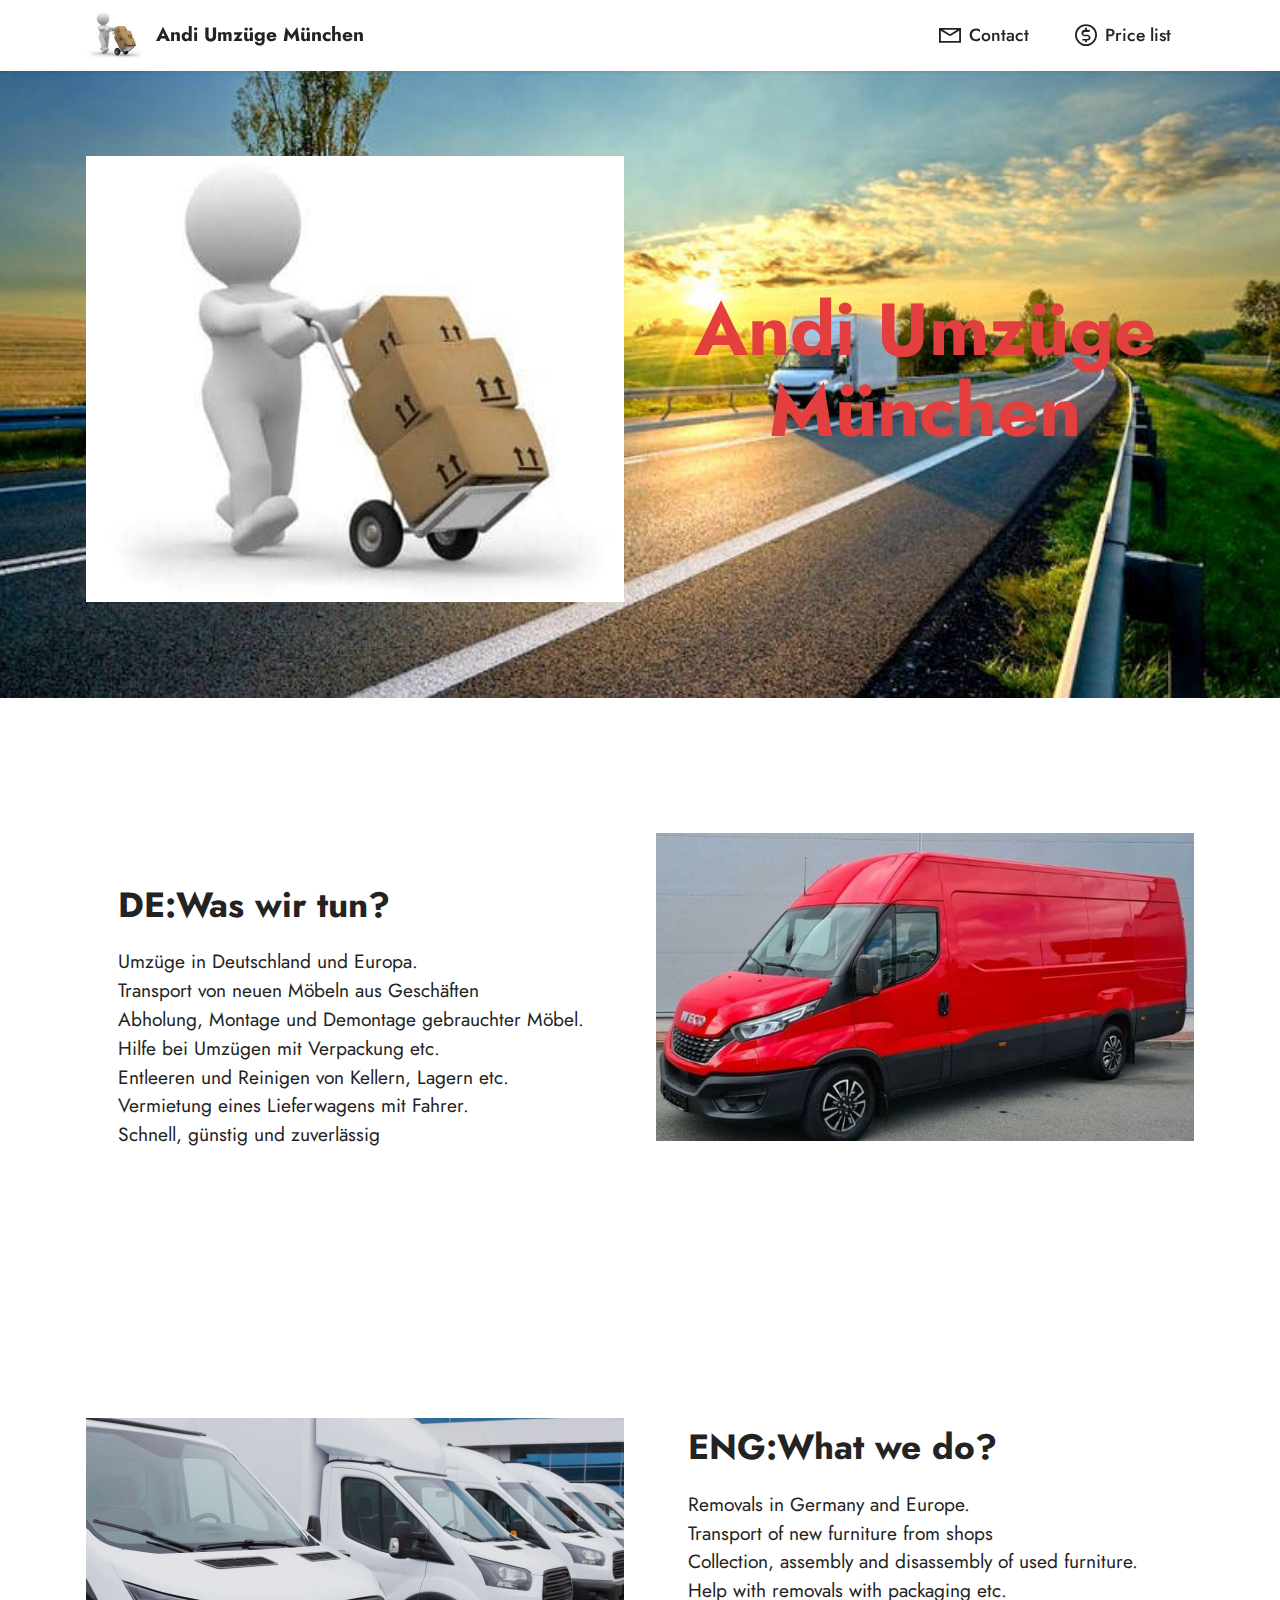
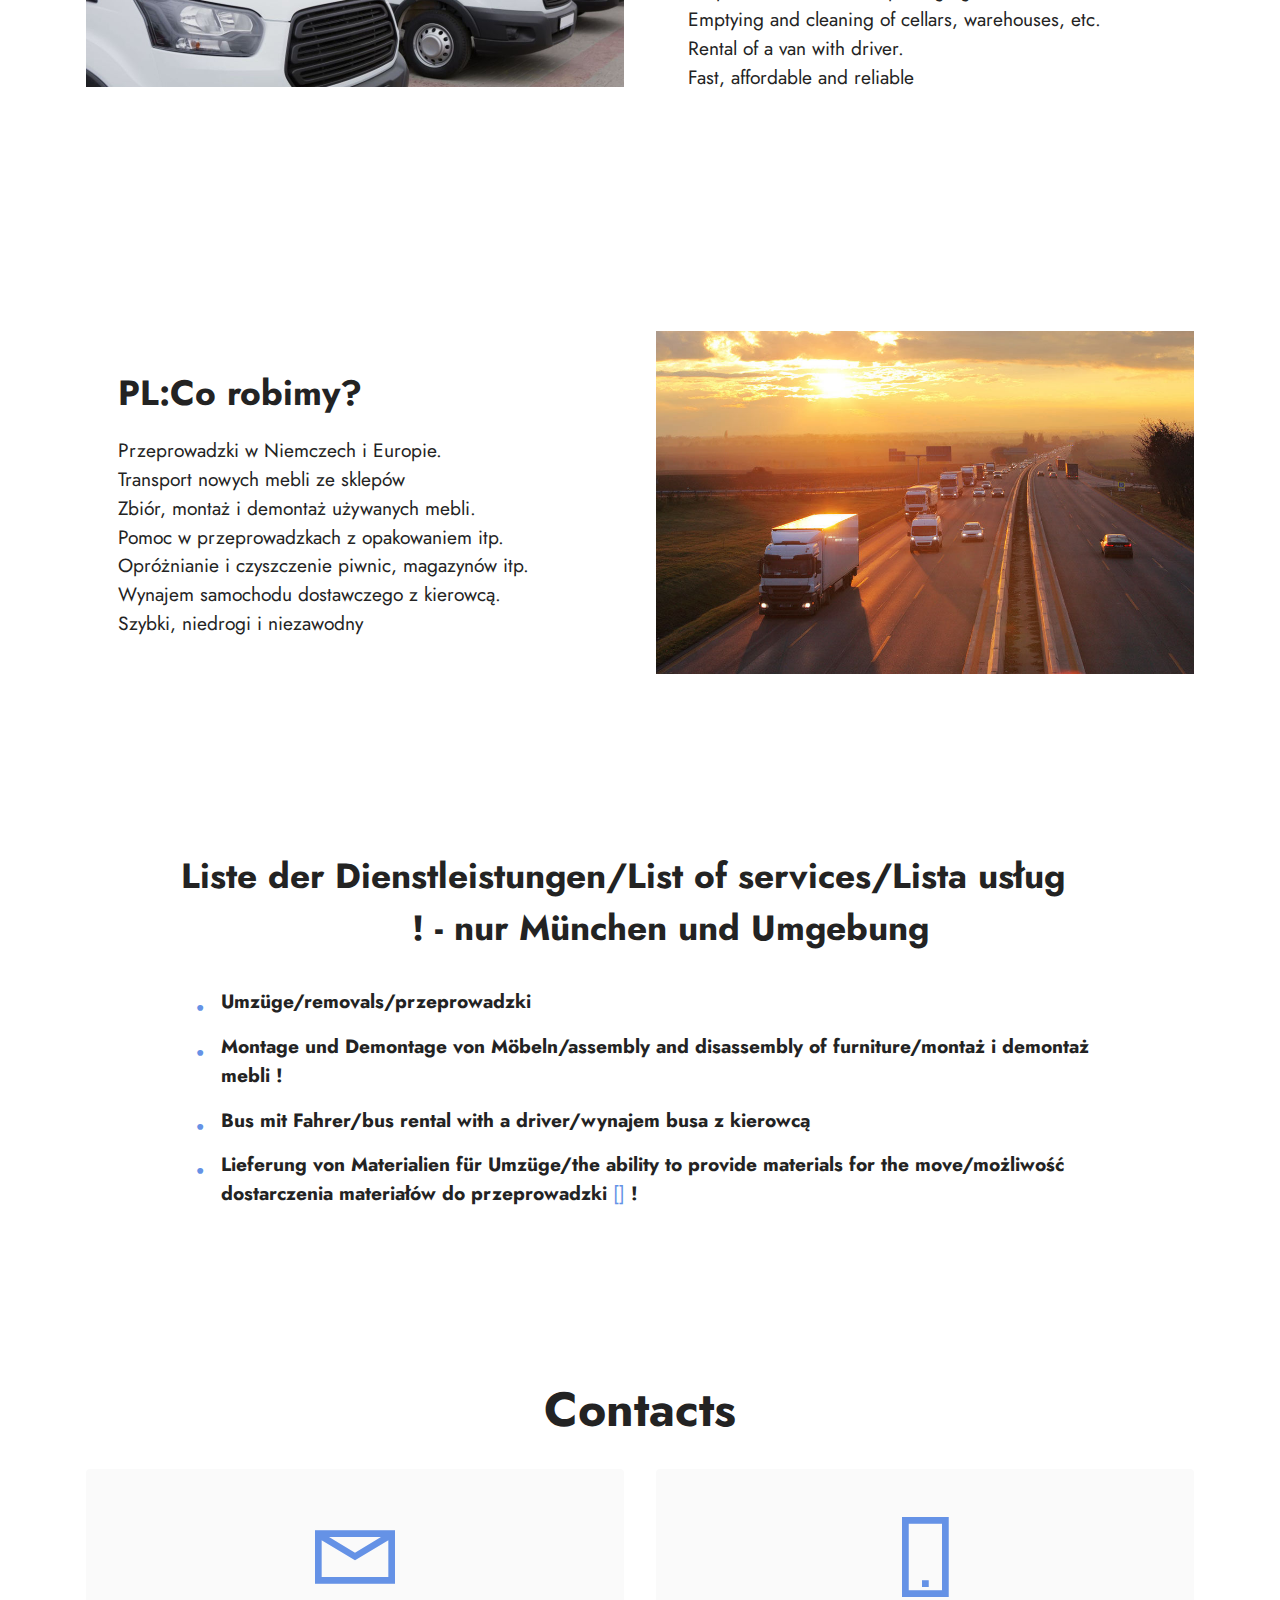
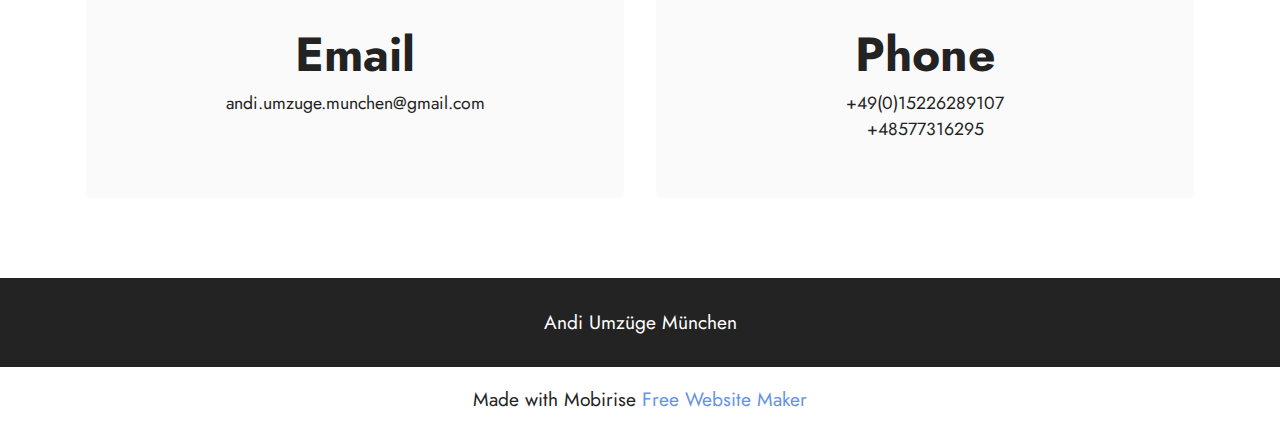
<file: index.html>
<!DOCTYPE html>
<html  >
<head>
  <!-- Site made with Mobirise Website Builder v5.6.13, https://mobirise.com -->
  <meta charset="UTF-8">
  <meta http-equiv="X-UA-Compatible" content="IE=edge">
  <meta name="generator" content="Mobirise v5.6.13, mobirise.com">
  <meta name="twitter:card" content="summary_large_image"/>
  <meta name="twitter:image:src" content="">
  <meta property="og:image" content="">
  <meta name="twitter:title" content="Home">
  <meta name="viewport" content="width=device-width, initial-scale=1, minimum-scale=1">
  <link rel="shortcut icon" href="assets/images/313382481-790629268669264-8346037574101926719-n-96x80.jpg" type="image/x-icon">
  <meta name="description" content="">
  
  
  <title>Home</title>
  <link rel="stylesheet" href="assets/web/assets/mobirise-icons2/mobirise2.css">
  <link rel="stylesheet" href="assets/bootstrap/css/bootstrap.min.css">
  <link rel="stylesheet" href="assets/bootstrap/css/bootstrap-grid.min.css">
  <link rel="stylesheet" href="assets/bootstrap/css/bootstrap-reboot.min.css">
  <link rel="stylesheet" href="assets/dropdown/css/style.css">
  <link rel="stylesheet" href="assets/socicon/css/styles.css">
  <link rel="stylesheet" href="assets/theme/css/style.css">
  <link rel="preload" href="https://fonts.googleapis.com/css?family=Jost:100,200,300,400,500,600,700,800,900,100i,200i,300i,400i,500i,600i,700i,800i,900i&display=swap" as="style" onload="this.onload=null;this.rel='stylesheet'">
  <noscript><link rel="stylesheet" href="https://fonts.googleapis.com/css?family=Jost:100,200,300,400,500,600,700,800,900,100i,200i,300i,400i,500i,600i,700i,800i,900i&display=swap"></noscript>
  <link rel="preload" as="style" href="assets/mobirise/css/mbr-additional.css"><link rel="stylesheet" href="assets/mobirise/css/mbr-additional.css" type="text/css">
  
  
  
  
</head>
<body>
  
  <section data-bs-version="5.1" class="menu menu1 cid-tlW3Z0gqxq" once="menu" id="menu1-k">
    

    <nav class="navbar navbar-dropdown navbar-fixed-top navbar-expand-lg">
        <div class="container">
            <div class="navbar-brand">
                <span class="navbar-logo">
                    <a href="https://mobiri.se">
                        <img src="assets/images/313382481-790629268669264-8346037574101926719-n-96x80.jpg" alt="Mobirise Website Builder" style="height: 3rem;">
                    </a>
                </span>
                <span class="navbar-caption-wrap"><a class="navbar-caption text-black display-7" href="https://mobiri.se">Andi Umzüge München</a></span>
            </div>
            <button class="navbar-toggler" type="button" data-toggle="collapse" data-bs-toggle="collapse" data-target="#navbarSupportedContent" data-bs-target="#navbarSupportedContent" aria-controls="navbarNavAltMarkup" aria-expanded="false" aria-label="Toggle navigation">
                <div class="hamburger">
                    <span></span>
                    <span></span>
                    <span></span>
                    <span></span>
                </div>
            </button>
            <div class="collapse navbar-collapse" id="navbarSupportedContent">
                <ul class="navbar-nav nav-dropdown nav-right" data-app-modern-menu="true"><li class="nav-item"><a class="nav-link link text-black display-4" href="https://mobiri.se"><span class="mobi-mbri mobi-mbri-letter mbr-iconfont mbr-iconfont-btn"></span>Contact</a></li>
                    <li class="nav-item"><a class="nav-link link text-black display-4" href="https://mobiri.se"><span class="mobi-mbri mobi-mbri-cash mbr-iconfont mbr-iconfont-btn"></span>Price list</a>
                    </li></ul>
                
                
            </div>
        </div>
    </nav>
</section>

<section data-bs-version="5.1" class="header11 cid-tlW4nfIQsW" id="header11-l">

    

    
    

    <div class="container">
        <div class="row justify-content-center">
            <div class="col-12 col-md-6 image-wrapper">
                <img class="w-100" src="assets/images/313382481-790629268669264-8346037574101926719-n-403x334.jpg" alt="Mobirise Website Builder">
            </div>
            <div class="col-12 col-md">
                <div class="text-wrapper text-center">
                    <h1 class="mbr-section-title mbr-fonts-style mb-3 display-1"><strong>Andi Umzüge München</strong></h1>
                    
                    
                </div>
            </div>
        </div>
    </div>
</section>

<section data-bs-version="5.1" class="image2 cid-tlXMBtjkGV" id="image2-m">
    

    
    

    <div class="container">
        <div class="row align-items-center">
            <div class="col-12 col-lg-6">
                <div class="image-wrapper">
                    <img src="assets/images/305941674-631250331856184-7462549902544364104-n-704x403.jpg" alt="Mobirise Website Builder">
                    <p class="mbr-description mbr-fonts-style mt-2 align-center display-4"></p>
                </div>
            </div>
            <div class="col-12 col-lg">
                <div class="text-wrapper">
                    <h3 class="mbr-section-title mbr-fonts-style mb-3 display-5">
<div><br></div><div><strong>DE:Was wir tun?</strong></div></h3>
                    <p class="mbr-text mbr-fonts-style display-7">Umzüge in Deutschland und Europa.
<br>Transport von neuen Möbeln aus Geschäften
<br>Abholung, Montage und Demontage gebrauchter Möbel.
<br>Hilfe bei Umzügen mit Verpackung etc.
<br>Entleeren und Reinigen von Kellern, Lagern etc.
<br>Vermietung eines Lieferwagens mit Fahrer.
<br>Schnell, günstig und zuverlässig</p>
                </div>
            </div>
        </div>
    </div>
</section>

<section data-bs-version="5.1" class="image1 cid-tlXRmwH4gx" id="image1-o">
    

    
    

    <div class="container">
        <div class="row align-items-center">
            <div class="col-12 col-lg-6">
                <div class="image-wrapper">
                    <img src="assets/images/bus-35-tony-1076x538.jpg" alt="Mobirise Website Builder">
                    <p class="mbr-description mbr-fonts-style pt-2 align-center display-4"></p>
                </div>
            </div>
            <div class="col-12 col-lg">
                <div class="text-wrapper">
                    <h3 class="mbr-section-title mbr-fonts-style mb-3 display-5">
                        <strong>ENG:What we do?</strong></h3>
                    <p class="mbr-text mbr-fonts-style display-7">Removals in Germany and Europe.
<br>Transport of new furniture from shops
<br>Collection, assembly and disassembly of used furniture.
<br>Help with removals with packaging etc.
<br>Emptying and cleaning of cellars, warehouses, etc.
<br>Rental of a van with driver.
<br>Fast, affordable and reliable<br></p>
                </div>
            </div>
        </div>
    </div>
</section>

<section data-bs-version="5.1" class="image2 cid-tlXUqcfu5V" id="image2-p">
    

    
    

    <div class="container">
        <div class="row align-items-center">
            <div class="col-12 col-lg-6">
                <div class="image-wrapper">
                    <img src="assets/images/ocp-czyli-wszystko-co-powiniene-wiedzie-o-oc-przewonika-1000x636.jpg" alt="Mobirise Website Builder">
                    <p class="mbr-description mbr-fonts-style mt-2 align-center display-4"></p>
                </div>
            </div>
            <div class="col-12 col-lg">
                <div class="text-wrapper">
                    <h3 class="mbr-section-title mbr-fonts-style mb-3 display-5">
                        <strong>PL:Co robimy?</strong></h3>
                    <p class="mbr-text mbr-fonts-style display-7">Przeprowadzki w Niemczech i Europie.
<br>Transport nowych mebli ze sklepów
<br>Zbiór, montaż i demontaż używanych mebli.
<br>Pomoc w przeprowadzkach z opakowaniem itp.
<br>Opróżnianie i czyszczenie piwnic, magazynów itp.
<br>Wynajem samochodu dostawczego z kierowcą.
<br>Szybki, niedrogi i niezawodny&nbsp;<br></p>
                </div>
            </div>
        </div>
    </div>
</section>

<section data-bs-version="5.1" class="content14 cid-tlYfqpy5II" id="content14-11">
    

    
    
    
    <div class="container">
        <div class="row justify-content-center">
            <div class="col-md-12 col-lg-10">
                    <h3 class="mbr-section-title mbr-fonts-style mb-4 display-5"><strong>Liste der Dienstleistungen/List of services/Lista usług</strong><br><strong>&nbsp; &nbsp; &nbsp; &nbsp; &nbsp; &nbsp; &nbsp; &nbsp; &nbsp; &nbsp; &nbsp;! - nur München und Umgebung</strong></h3>
                <ul class="list mbr-fonts-style display-7">
                    <li><strong>Umzüge/removals/przeprowadzki</strong></li>
                    <li><strong>Montage und Demontage von Möbeln/assembly and disassembly of furniture/montaż i demontaż mebli !</strong></li>
                    <li><strong>Bus mit Fahrer/bus rental with a driver/wynajem busa z kierowcą</strong></li><li><strong>Lieferung von Materialien für Umzüge/the ability to provide materials for the move/możliwość dostarczenia materiałów do przeprowadzki <a href="page3.html" class="text-primary">[]</a>&nbsp;!</strong></li>
                </ul>
            </div>
        </div>
    </div>
</section>

<section data-bs-version="5.1" class="contacts1 cid-tlY7GdVqYb" id="contacts1-10">

    

    
    
    <div class="container">
        <div class="mbr-section-head">
            <h3 class="mbr-section-title mbr-fonts-style align-center mb-0 display-2">
                <strong>Contacts</strong>
            </h3>
            <h4 class="mbr-section-subtitle mbr-fonts-style align-center mb-0 mt-2 display-5"></h4>
        </div>
        <div class="row justify-content-center mt-4">
            <div class="card col-12 col-lg-6">
                <div class="card-wrapper">
                    <div class="card-box align-center">
                        <div class="image-wrapper">
                            <span class="mbr-iconfont mobi-mbri-letter mobi-mbri"></span>
                        </div>
                        <h4 class="card-title mbr-fonts-style mb-2 display-2">
                            <strong>Email</strong>
                        </h4>
                        <p class="mbr-text mbr-fonts-style mb-2 display-4">andi.umzuge.munchen@gmail.com</p>
                        
                    </div>
                </div>
            </div>
            <div class="card col-12 col-lg-6">
                <div class="card-wrapper">
                    <div class="card-box align-center">
                        <div class="image-wrapper">
                            <span class="mbr-iconfont mobi-mbri-mobile-2 mobi-mbri"></span>
                        </div>
                        <h4 class="card-title mbr-fonts-style align-center mb-2 display-2">
                            <strong>Phone</strong>
                        </h4>
                        <p class="mbr-text mbr-fonts-style mb-2 display-4">+49(0)15226289107<br>+48577316295<br></p>
                        
                    </div>
                </div>
            </div>
        </div>
    </div>
</section>

<section data-bs-version="5.1" class="footer7 cid-tlY5yOAdyv" once="footers" id="footer7-z">

    

    

    <div class="container">
        <div class="media-container-row align-center mbr-white">
            <div class="col-12">
                <p class="mbr-text mb-0 mbr-fonts-style display-7">Andi Umzüge München</p>
            </div>
        </div>
    </div>
</section><section class="display-7" style="padding: 0;align-items: center;justify-content: center;flex-wrap: wrap;    align-content: center;display: flex;position: relative;height: 4rem;"><a href="https://mobiri.se/2691610" style="flex: 1 1;height: 4rem;position: absolute;width: 100%;z-index: 1;"><img alt="" style="height: 4rem;" src="[data-uri]"></a><p style="margin: 0;text-align: center;" class="display-7">Made with Mobirise &#8204;</p><a style="z-index:1" href="https://mobirise.com/website-maker.html">Free Website Maker</a></section><script src="assets/bootstrap/js/bootstrap.bundle.min.js"></script>  <script src="assets/smoothscroll/smooth-scroll.js"></script>  <script src="assets/ytplayer/index.js"></script>  <script src="assets/dropdown/js/navbar-dropdown.js"></script>  <script src="assets/theme/js/script.js"></script>  
  
  
</body>
</html>
</file>
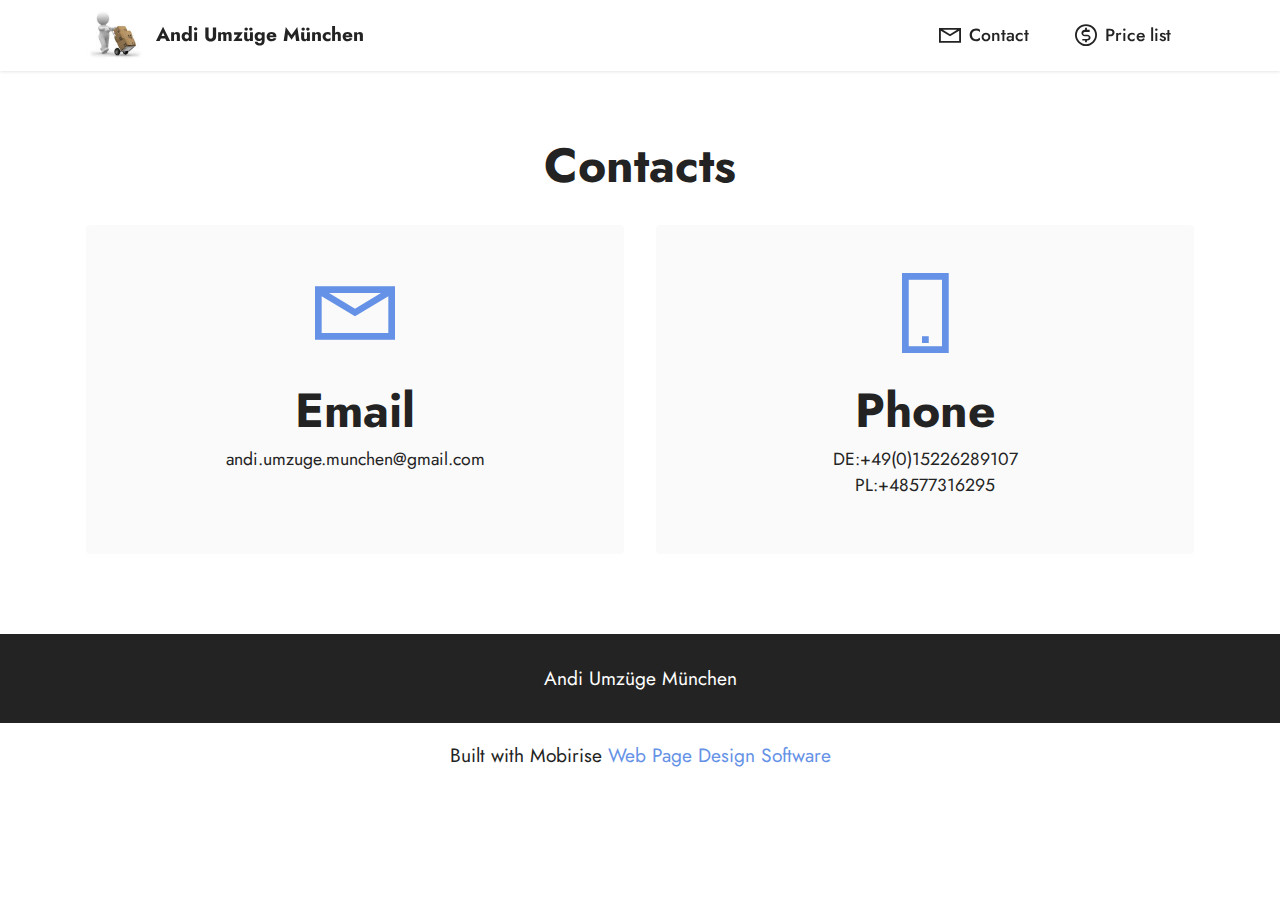
<file: page1.html>
<!DOCTYPE html>
<html  >
<head>
  <!-- Site made with Mobirise Website Builder v5.6.13, https://mobirise.com -->
  <meta charset="UTF-8">
  <meta http-equiv="X-UA-Compatible" content="IE=edge">
  <meta name="generator" content="Mobirise v5.6.13, mobirise.com">
  <meta name="twitter:card" content="summary_large_image"/>
  <meta name="twitter:image:src" content="">
  <meta property="og:image" content="">
  <meta name="twitter:title" content="Contact">
  <meta name="viewport" content="width=device-width, initial-scale=1, minimum-scale=1">
  <link rel="shortcut icon" href="assets/images/313382481-790629268669264-8346037574101926719-n-96x80.jpg" type="image/x-icon">
  <meta name="description" content="">
  
  
  <title>Contact</title>
  <link rel="stylesheet" href="assets/web/assets/mobirise-icons2/mobirise2.css">
  <link rel="stylesheet" href="assets/bootstrap/css/bootstrap.min.css">
  <link rel="stylesheet" href="assets/bootstrap/css/bootstrap-grid.min.css">
  <link rel="stylesheet" href="assets/bootstrap/css/bootstrap-reboot.min.css">
  <link rel="stylesheet" href="assets/dropdown/css/style.css">
  <link rel="stylesheet" href="assets/socicon/css/styles.css">
  <link rel="stylesheet" href="assets/theme/css/style.css">
  <link rel="preload" href="https://fonts.googleapis.com/css?family=Jost:100,200,300,400,500,600,700,800,900,100i,200i,300i,400i,500i,600i,700i,800i,900i&display=swap" as="style" onload="this.onload=null;this.rel='stylesheet'">
  <noscript><link rel="stylesheet" href="https://fonts.googleapis.com/css?family=Jost:100,200,300,400,500,600,700,800,900,100i,200i,300i,400i,500i,600i,700i,800i,900i&display=swap"></noscript>
  <link rel="preload" as="style" href="assets/mobirise/css/mbr-additional.css"><link rel="stylesheet" href="assets/mobirise/css/mbr-additional.css" type="text/css">
  
  
  
  
</head>
<body>
  
  <section data-bs-version="5.1" class="menu menu1 cid-tlW3Z0gqxq" once="menu" id="menu1-r">
    

    <nav class="navbar navbar-dropdown navbar-fixed-top navbar-expand-lg">
        <div class="container">
            <div class="navbar-brand">
                <span class="navbar-logo">
                    <a href="https://mobiri.se">
                        <img src="assets/images/313382481-790629268669264-8346037574101926719-n-96x80.jpg" alt="Mobirise Website Builder" style="height: 3rem;">
                    </a>
                </span>
                <span class="navbar-caption-wrap"><a class="navbar-caption text-black display-7" href="https://mobiri.se">Andi Umzüge München</a></span>
            </div>
            <button class="navbar-toggler" type="button" data-toggle="collapse" data-bs-toggle="collapse" data-target="#navbarSupportedContent" data-bs-target="#navbarSupportedContent" aria-controls="navbarNavAltMarkup" aria-expanded="false" aria-label="Toggle navigation">
                <div class="hamburger">
                    <span></span>
                    <span></span>
                    <span></span>
                    <span></span>
                </div>
            </button>
            <div class="collapse navbar-collapse" id="navbarSupportedContent">
                <ul class="navbar-nav nav-dropdown nav-right" data-app-modern-menu="true"><li class="nav-item"><a class="nav-link link text-black display-4" href="https://mobiri.se"><span class="mobi-mbri mobi-mbri-letter mbr-iconfont mbr-iconfont-btn"></span>Contact</a></li>
                    <li class="nav-item"><a class="nav-link link text-black display-4" href="https://mobiri.se"><span class="mobi-mbri mobi-mbri-cash mbr-iconfont mbr-iconfont-btn"></span>Price list</a>
                    </li></ul>
                
                
            </div>
        </div>
    </nav>
</section>

<section data-bs-version="5.1" class="contacts1 cid-tlY34irKZP" id="contacts1-t">

    

    
    
    <div class="container">
        <div class="mbr-section-head">
            <h3 class="mbr-section-title mbr-fonts-style align-center mb-0 display-2">
                <strong>Contacts</strong>
            </h3>
            
        </div>
        <div class="row justify-content-center mt-4">
            <div class="card col-12 col-lg-6">
                <div class="card-wrapper">
                    <div class="card-box align-center">
                        <div class="image-wrapper">
                            <span class="mbr-iconfont mobi-mbri-letter mobi-mbri"></span>
                        </div>
                        <h4 class="card-title mbr-fonts-style mb-2 display-2">
                            <strong>Email</strong>
                        </h4>
                        <p class="mbr-text mbr-fonts-style mb-2 display-4">andi.umzuge.munchen@gmail.com</p>
                        
                    </div>
                </div>
            </div>
            <div class="card col-12 col-lg-6">
                <div class="card-wrapper">
                    <div class="card-box align-center">
                        <div class="image-wrapper">
                            <span class="mbr-iconfont mobi-mbri-mobile-2 mobi-mbri"></span>
                        </div>
                        <h4 class="card-title mbr-fonts-style align-center mb-2 display-2">
                            <strong>Phone</strong>
                        </h4>
                        <p class="mbr-text mbr-fonts-style mb-2 display-4">DE:+49(0)15226289107<br>PL:+48577316295</p>
                        
                    </div>
                </div>
            </div>
        </div>
    </div>
</section>

<section data-bs-version="5.1" class="footer7 cid-tlY5yOAdyv" once="footers" id="footer7-z">

    

    

    <div class="container">
        <div class="media-container-row align-center mbr-white">
            <div class="col-12">
                <p class="mbr-text mb-0 mbr-fonts-style display-7">Andi Umzüge München</p>
            </div>
        </div>
    </div>
</section><section class="display-7" style="padding: 0;align-items: center;justify-content: center;flex-wrap: wrap;    align-content: center;display: flex;position: relative;height: 4rem;"><a href="https://mobiri.se/2691610" style="flex: 1 1;height: 4rem;position: absolute;width: 100%;z-index: 1;"><img alt="" style="height: 4rem;" src="[data-uri]"></a><p style="margin: 0;text-align: center;" class="display-7">Built with Mobirise &#8204;</p><a style="z-index:1" href="https://mobirise.com/website-design-software.html">Web Page Design Software</a></section><script src="assets/bootstrap/js/bootstrap.bundle.min.js"></script>  <script src="assets/smoothscroll/smooth-scroll.js"></script>  <script src="assets/ytplayer/index.js"></script>  <script src="assets/dropdown/js/navbar-dropdown.js"></script>  <script src="assets/theme/js/script.js"></script>  
  
  
</body>
</html>
</file>
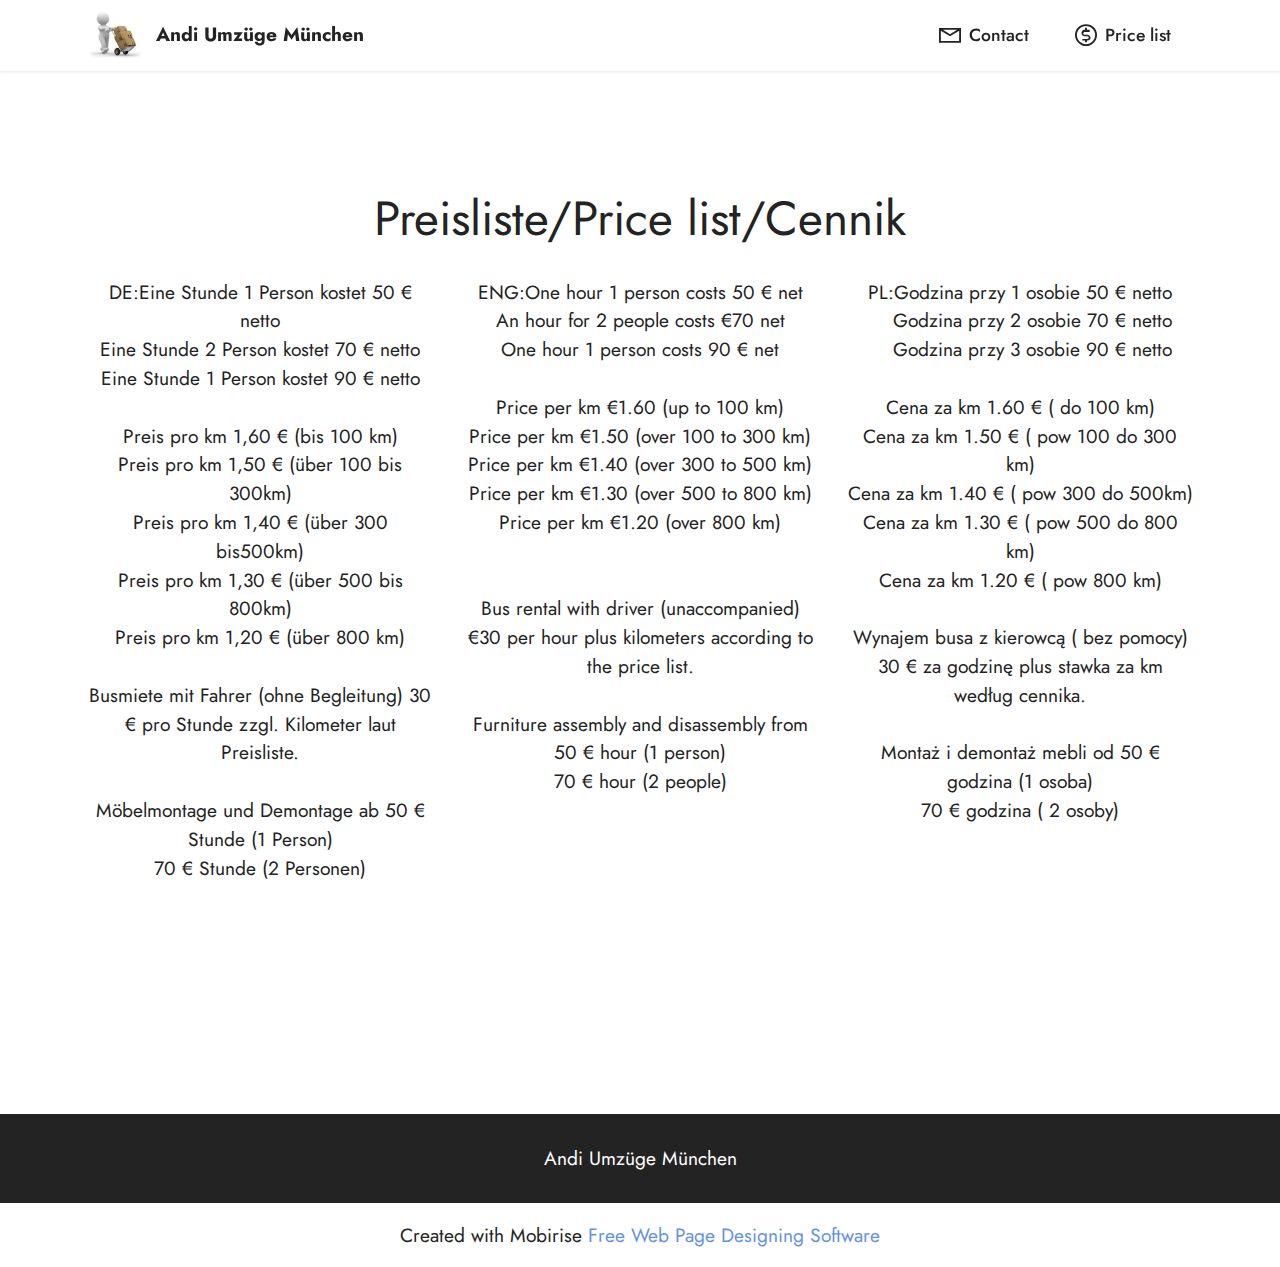
<file: page2.html>
<!DOCTYPE html>
<html  >
<head>
  <!-- Site made with Mobirise Website Builder v5.6.13, https://mobirise.com -->
  <meta charset="UTF-8">
  <meta http-equiv="X-UA-Compatible" content="IE=edge">
  <meta name="generator" content="Mobirise v5.6.13, mobirise.com">
  <meta name="twitter:card" content="summary_large_image"/>
  <meta name="twitter:image:src" content="">
  <meta property="og:image" content="">
  <meta name="twitter:title" content="price list">
  <meta name="viewport" content="width=device-width, initial-scale=1, minimum-scale=1">
  <link rel="shortcut icon" href="assets/images/313382481-790629268669264-8346037574101926719-n-96x80.jpg" type="image/x-icon">
  <meta name="description" content="">
  
  
  <title>price list</title>
  <link rel="stylesheet" href="assets/web/assets/mobirise-icons2/mobirise2.css">
  <link rel="stylesheet" href="assets/bootstrap/css/bootstrap.min.css">
  <link rel="stylesheet" href="assets/bootstrap/css/bootstrap-grid.min.css">
  <link rel="stylesheet" href="assets/bootstrap/css/bootstrap-reboot.min.css">
  <link rel="stylesheet" href="assets/dropdown/css/style.css">
  <link rel="stylesheet" href="assets/socicon/css/styles.css">
  <link rel="stylesheet" href="assets/theme/css/style.css">
  <link rel="preload" href="https://fonts.googleapis.com/css?family=Jost:100,200,300,400,500,600,700,800,900,100i,200i,300i,400i,500i,600i,700i,800i,900i&display=swap" as="style" onload="this.onload=null;this.rel='stylesheet'">
  <noscript><link rel="stylesheet" href="https://fonts.googleapis.com/css?family=Jost:100,200,300,400,500,600,700,800,900,100i,200i,300i,400i,500i,600i,700i,800i,900i&display=swap"></noscript>
  <link rel="preload" as="style" href="assets/mobirise/css/mbr-additional.css"><link rel="stylesheet" href="assets/mobirise/css/mbr-additional.css" type="text/css">
  
  
  
  
</head>
<body>
  
  <section data-bs-version="5.1" class="menu menu1 cid-tlW3Z0gqxq" once="menu" id="menu1-v">
    

    <nav class="navbar navbar-dropdown navbar-fixed-top navbar-expand-lg">
        <div class="container">
            <div class="navbar-brand">
                <span class="navbar-logo">
                    <a href="https://mobiri.se">
                        <img src="assets/images/313382481-790629268669264-8346037574101926719-n-96x80.jpg" alt="Mobirise Website Builder" style="height: 3rem;">
                    </a>
                </span>
                <span class="navbar-caption-wrap"><a class="navbar-caption text-black display-7" href="https://mobiri.se">Andi Umzüge München</a></span>
            </div>
            <button class="navbar-toggler" type="button" data-toggle="collapse" data-bs-toggle="collapse" data-target="#navbarSupportedContent" data-bs-target="#navbarSupportedContent" aria-controls="navbarNavAltMarkup" aria-expanded="false" aria-label="Toggle navigation">
                <div class="hamburger">
                    <span></span>
                    <span></span>
                    <span></span>
                    <span></span>
                </div>
            </button>
            <div class="collapse navbar-collapse" id="navbarSupportedContent">
                <ul class="navbar-nav nav-dropdown nav-right" data-app-modern-menu="true"><li class="nav-item"><a class="nav-link link text-black display-4" href="https://mobiri.se"><span class="mobi-mbri mobi-mbri-letter mbr-iconfont mbr-iconfont-btn"></span>Contact</a></li>
                    <li class="nav-item"><a class="nav-link link text-black display-4" href="https://mobiri.se"><span class="mobi-mbri mobi-mbri-cash mbr-iconfont mbr-iconfont-btn"></span>Price list</a>
                    </li></ul>
                
                
            </div>
        </div>
    </nav>
</section>

<section data-bs-version="5.1" class="features17 cid-tlY55spVim" id="features18-y">

    

    
    
    <div class="container">
        <div class="mbr-section-head">
            <div class="col-12">
                <h4 class="mbr-section-title mbr-fonts-style align-center mb-0 display-2">
<div><br></div><div>Preisliste/Price list/Cennik</div></h4>
                
            </div>
        </div>
        <div class="row mt-4">
            <div class="col-12 col-md-6 col-lg-4">
                <div class="card-wrapper mb-4">
                    <div class="card-box align-left">
                        
                        <p class="mbr-text mbr-fonts-style mb-3 display-7">DE:Eine Stunde 1 Person kostet 50 € netto
<br>     Eine Stunde 2 Person kostet 70 € netto
<br>     Eine Stunde 1 Person kostet 90 € netto
<br>     
<br>     Preis pro km 1,60 € (bis 100 km)
<br>     Preis pro km 1,50 € (über 100 bis 300km)        
<br>     Preis pro km 1,40 € (über 300 bis500km)
<br>     Preis pro km 1,30 € (über 500 bis 800km)
<br>     Preis pro km 1,20 € (über 800 km)<br><br>Busmiete mit Fahrer (ohne Begleitung) 30 € pro Stunde zzgl. Kilometer laut Preisliste.
<br>
<br>Möbelmontage und Demontage ab 50 € Stunde (1 Person)
<br>70 € Stunde (2 Personen)<br></p><p></p><br><p><br><br><br></p><p></p><div class="link-wrap">
                                
                            </div>
                    </div>
                </div>
            </div>
            <div class="col-12 col-md-6 col-lg-4">
                <div class="card-wrapper mb-4">
                    <div class="card-box align-left">
                        
                        <p class="mbr-text mbr-fonts-style mb-3 display-7">ENG:One hour 1 person costs 50 € net
<br>     An hour for 2 people costs €70 net
<br>     One hour 1 person costs 90 € net
<br>     
<br>     Price per km €1.60 (up to 100 km)
<br>     Price per km €1.50 (over 100 to 300 km)
<br>     Price per km €1.40 (over 300 to 500 km)
<br>     Price per km €1.30 (over 500 to 800 km)
<br>     Price per km €1.20 (over 800 km)
<br>
<br>
<br>     Bus rental with driver (unaccompanied) €30 per hour plus kilometers according to the price list.<br><br>Furniture assembly and disassembly from 50 € hour (1 person)
<br>70 € hour (2 people)<br></p><div class="link-wrap">
                                
                            </div>
                    </div>
                </div>
            </div>
            <div class="col-12 col-md-6 col-lg-4">
                <div class="card-wrapper mb-4">
                    <div class="card-box align-left">
                        
                        <p class="mbr-text mbr-fonts-style mb-3 display-7">PL:Godzina przy 1 osobie 50 € netto<br>&nbsp; &nbsp; Godzina przy 2 osobie 70 € netto<br>&nbsp; &nbsp; Godzina przy 3 osobie 90 € netto<br><br>Cena za km 1.60 € ( do 100 km)
<br>Cena za km 1.50 € ( pow 100 do 300 km) 
<br>Cena za km 1.40 € ( pow 300 do 500km)
<br>Cena za km 1.30 € ( pow 500 do 800 km)
<br>Cena za km 1.20 € ( pow 800 km)<br><br>Wynajem busa z kierowcą  ( bez pomocy) 30 €  za godzinę plus stawka za km według cennika.<br><br>Montaż i demontaż mebli od 50 € godzina (1 osoba)
<br>70 € godzina ( 2 osoby)<br></p><div class="link-wrap">
                                
                            </div>
                    </div>
                </div>
            </div>
            
        </div>
    </div>
</section>

<section data-bs-version="5.1" class="footer7 cid-tlY5yOAdyv" once="footers" id="footer7-z">

    

    

    <div class="container">
        <div class="media-container-row align-center mbr-white">
            <div class="col-12">
                <p class="mbr-text mb-0 mbr-fonts-style display-7">Andi Umzüge München</p>
            </div>
        </div>
    </div>
</section><section class="display-7" style="padding: 0;align-items: center;justify-content: center;flex-wrap: wrap;    align-content: center;display: flex;position: relative;height: 4rem;"><a href="https://mobiri.se/2691610" style="flex: 1 1;height: 4rem;position: absolute;width: 100%;z-index: 1;"><img alt="" style="height: 4rem;" src="[data-uri]"></a><p style="margin: 0;text-align: center;" class="display-7">Created with Mobirise &#8204;</p><a style="z-index:1" href="https://mobirise.com/website-design-software.html">Free Web Page Designing Software</a></section><script src="assets/bootstrap/js/bootstrap.bundle.min.js"></script>  <script src="assets/smoothscroll/smooth-scroll.js"></script>  <script src="assets/ytplayer/index.js"></script>  <script src="assets/dropdown/js/navbar-dropdown.js"></script>  <script src="assets/theme/js/script.js"></script>  
  
  
</body>
</html>
</file>
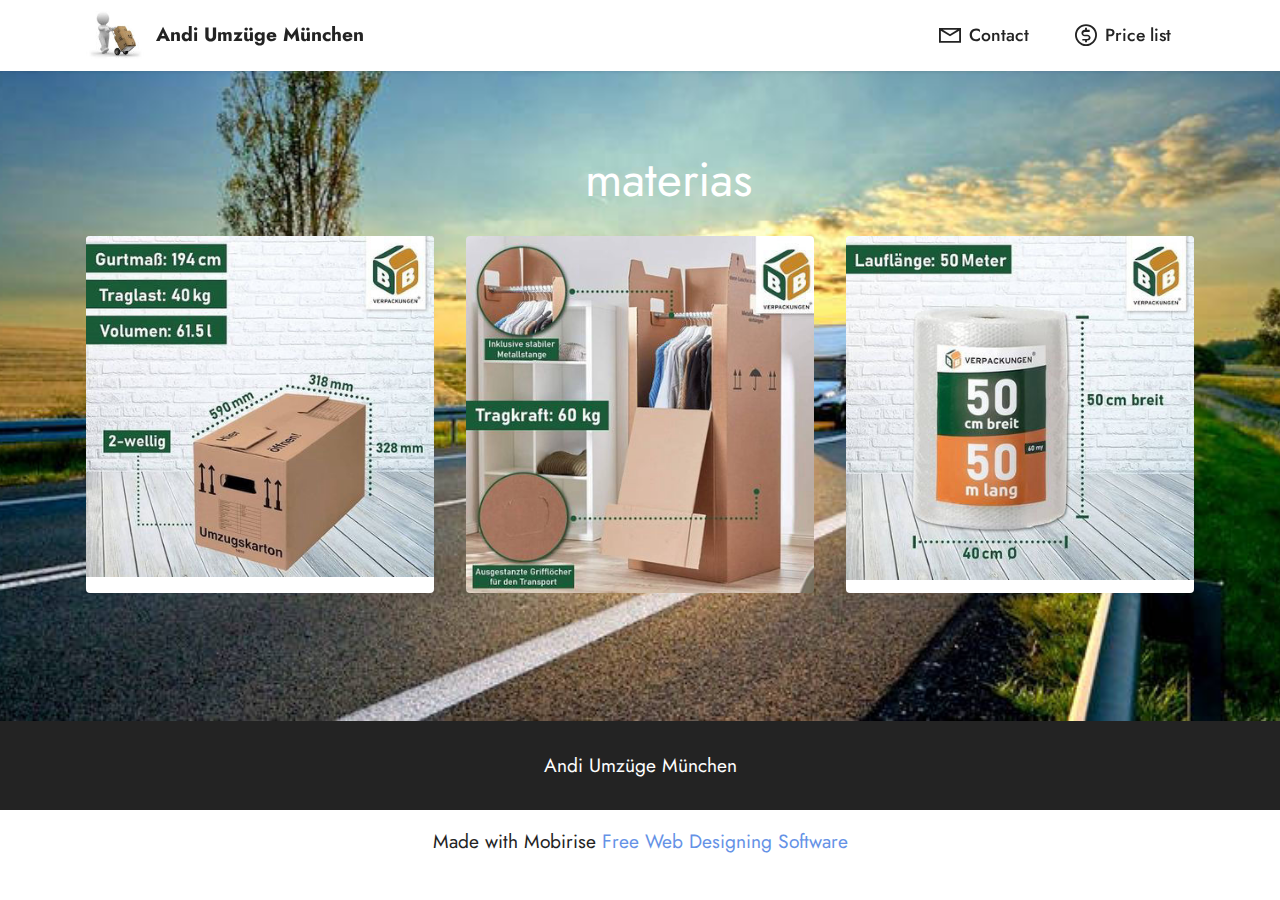
<file: page3.html>
<!DOCTYPE html>
<html  >
<head>
  <!-- Site made with Mobirise Website Builder v5.6.13, https://mobirise.com -->
  <meta charset="UTF-8">
  <meta http-equiv="X-UA-Compatible" content="IE=edge">
  <meta name="generator" content="Mobirise v5.6.13, mobirise.com">
  <meta name="twitter:card" content="summary_large_image"/>
  <meta name="twitter:image:src" content="">
  <meta property="og:image" content="">
  <meta name="twitter:title" content="materials">
  <meta name="viewport" content="width=device-width, initial-scale=1, minimum-scale=1">
  <link rel="shortcut icon" href="assets/images/313382481-790629268669264-8346037574101926719-n-96x80.jpg" type="image/x-icon">
  <meta name="description" content="">
  
  
  <title>materials</title>
  <link rel="stylesheet" href="assets/web/assets/mobirise-icons2/mobirise2.css">
  <link rel="stylesheet" href="assets/bootstrap/css/bootstrap.min.css">
  <link rel="stylesheet" href="assets/bootstrap/css/bootstrap-grid.min.css">
  <link rel="stylesheet" href="assets/bootstrap/css/bootstrap-reboot.min.css">
  <link rel="stylesheet" href="assets/dropdown/css/style.css">
  <link rel="stylesheet" href="assets/socicon/css/styles.css">
  <link rel="stylesheet" href="assets/theme/css/style.css">
  <link rel="preload" href="https://fonts.googleapis.com/css?family=Jost:100,200,300,400,500,600,700,800,900,100i,200i,300i,400i,500i,600i,700i,800i,900i&display=swap" as="style" onload="this.onload=null;this.rel='stylesheet'">
  <noscript><link rel="stylesheet" href="https://fonts.googleapis.com/css?family=Jost:100,200,300,400,500,600,700,800,900,100i,200i,300i,400i,500i,600i,700i,800i,900i&display=swap"></noscript>
  <link rel="preload" as="style" href="assets/mobirise/css/mbr-additional.css"><link rel="stylesheet" href="assets/mobirise/css/mbr-additional.css" type="text/css">
  
  
  
  
</head>
<body>
  
  <section data-bs-version="5.1" class="menu menu1 cid-tlW3Z0gqxq" once="menu" id="menu1-12">
    

    <nav class="navbar navbar-dropdown navbar-fixed-top navbar-expand-lg">
        <div class="container">
            <div class="navbar-brand">
                <span class="navbar-logo">
                    <a href="https://mobiri.se">
                        <img src="assets/images/313382481-790629268669264-8346037574101926719-n-96x80.jpg" alt="Mobirise Website Builder" style="height: 3rem;">
                    </a>
                </span>
                <span class="navbar-caption-wrap"><a class="navbar-caption text-black display-7" href="https://mobiri.se">Andi Umzüge München</a></span>
            </div>
            <button class="navbar-toggler" type="button" data-toggle="collapse" data-bs-toggle="collapse" data-target="#navbarSupportedContent" data-bs-target="#navbarSupportedContent" aria-controls="navbarNavAltMarkup" aria-expanded="false" aria-label="Toggle navigation">
                <div class="hamburger">
                    <span></span>
                    <span></span>
                    <span></span>
                    <span></span>
                </div>
            </button>
            <div class="collapse navbar-collapse" id="navbarSupportedContent">
                <ul class="navbar-nav nav-dropdown nav-right" data-app-modern-menu="true"><li class="nav-item"><a class="nav-link link text-black display-4" href="https://mobiri.se"><span class="mobi-mbri mobi-mbri-letter mbr-iconfont mbr-iconfont-btn"></span>Contact</a></li>
                    <li class="nav-item"><a class="nav-link link text-black display-4" href="https://mobiri.se"><span class="mobi-mbri mobi-mbri-cash mbr-iconfont mbr-iconfont-btn"></span>Price list</a>
                    </li></ul>
                
                
            </div>
        </div>
    </nav>
</section>

<section data-bs-version="5.1" class="gallery2 cid-tlYmIWi52C" id="gallery2-14">
    
    
    <div class="container">
        <div class="mbr-section-head">
            <h4 class="mbr-section-title mbr-fonts-style align-center mb-0 display-2"><p>&nbsp; &nbsp; materias<br></p></h4>
            
        </div>
        <div class="row mt-4">
            <div class="item features-image сol-12 col-md-6 col-lg-4">
                <div class="item-wrapper">
                    <div class="item-img">
                        <img src="assets/images/313921445-652906023075499-6601446166510195851-n-411x403.jpg" alt="Mobirise Website Builder">
                    </div>
                    
                    
                </div>
            </div>
            <div class="item features-image сol-12 col-md-6 col-lg-4">
                <div class="item-wrapper">
                    <div class="item-img">
                        <img src="assets/images/313518560-5857573140931914-5660693677459008732-n-393x403.jpg" alt="Mobirise Website Builder">
                    </div>
                    
                    
                </div>
            </div>
            <div class="item features-image сol-12 col-md-6 col-lg-4">
                <div class="item-wrapper">
                    <div class="item-img">
                        <img src="assets/images/313807727-1105819966783703-4454953302575581205-n-408x403.jpg" alt="Mobirise Website Builder">
                    </div>
                    
                    
                </div>
            </div>
            
        </div>
    </div>
</section>

<section data-bs-version="5.1" class="footer7 cid-tlY5yOAdyv" once="footers" id="footer7-13">

    

    

    <div class="container">
        <div class="media-container-row align-center mbr-white">
            <div class="col-12">
                <p class="mbr-text mb-0 mbr-fonts-style display-7">Andi Umzüge München</p>
            </div>
        </div>
    </div>
</section><section class="display-7" style="padding: 0;align-items: center;justify-content: center;flex-wrap: wrap;    align-content: center;display: flex;position: relative;height: 4rem;"><a href="https://mobiri.se/2691610" style="flex: 1 1;height: 4rem;position: absolute;width: 100%;z-index: 1;"><img alt="" style="height: 4rem;" src="[data-uri]"></a><p style="margin: 0;text-align: center;" class="display-7">Made with Mobirise &#8204;</p><a style="z-index:1" href="https://mobirise.com/website-design-software.html">Free Web Designing Software</a></section><script src="assets/bootstrap/js/bootstrap.bundle.min.js"></script>  <script src="assets/smoothscroll/smooth-scroll.js"></script>  <script src="assets/ytplayer/index.js"></script>  <script src="assets/dropdown/js/navbar-dropdown.js"></script>  <script src="assets/theme/js/script.js"></script>  
  
  
</body>
</html>
</file>
<file: assets/web/assets/mobirise-icons2/mobirise2.css>
@font-face {
  font-family: 'Moririse2';
  font-display: swap;
  src:  url('mobirise2.eot?f2bix4');
  src:  url('mobirise2.eot?f2bix4#iefix') format('embedded-opentype'),
    url('mobirise2.ttf?f2bix4') format('truetype'),
    url('mobirise2.woff?f2bix4') format('woff'),
    url('mobirise2.svg?f2bix4#mobirise2') format('svg');
  font-weight: normal;
  font-style: normal;
}

[class^="mobi-"], [class*=" mobi-"] {
  /* use !important to prevent issues with browser extensions that change fonts */
  font-family: 'Moririse2' !important;
  speak: none;
  font-style: normal;
  font-weight: normal;
  font-variant: normal;
  text-transform: none;
  line-height: 1;

  /* Better Font Rendering =========== */
  -webkit-font-smoothing: antialiased;
  -moz-osx-font-smoothing: grayscale;
}

.mobi-mbri-add-submenu:before {
  content: "\e900";
}
.mobi-mbri-alert:before {
  content: "\e901";
}
.mobi-mbri-align-center:before {
  content: "\e902";
}
.mobi-mbri-align-justify:before {
  content: "\e903";
}
.mobi-mbri-align-left:before {
  content: "\e904";
}
.mobi-mbri-align-right:before {
  content: "\e905";
}
.mobi-mbri-android:before {
  content: "\e906";
}
.mobi-mbri-apple:before {
  content: "\e907";
}
.mobi-mbri-arrow-down:before {
  content: "\e908";
}
.mobi-mbri-arrow-next:before {
  content: "\e909";
}
.mobi-mbri-arrow-prev:before {
  content: "\e90a";
}
.mobi-mbri-arrow-up:before {
  content: "\e90b";
}
.mobi-mbri-bold:before {
  content: "\e90c";
}
.mobi-mbri-bookmark:before {
  content: "\e90d";
}
.mobi-mbri-bootstrap:before {
  content: "\e90e";
}
.mobi-mbri-briefcase:before {
  content: "\e90f";
}
.mobi-mbri-browse:before {
  content: "\e910";
}
.mobi-mbri-bulleted-list:before {
  content: "\e911";
}
.mobi-mbri-calendar:before {
  content: "\e912";
}
.mobi-mbri-camera:before {
  content: "\e913";
}
.mobi-mbri-cart-add:before {
  content: "\e914";
}
.mobi-mbri-cart-full:before {
  content: "\e915";
}
.mobi-mbri-cash:before {
  content: "\e916";
}
.mobi-mbri-change-style:before {
  content: "\e917";
}
.mobi-mbri-chat:before {
  content: "\e918";
}
.mobi-mbri-clock:before {
  content: "\e919";
}
.mobi-mbri-close:before {
  content: "\e91a";
}
.mobi-mbri-cloud:before {
  content: "\e91b";
}
.mobi-mbri-code:before {
  content: "\e91c";
}
.mobi-mbri-contact-form:before {
  content: "\e91d";
}
.mobi-mbri-credit-card:before {
  content: "\e91e";
}
.mobi-mbri-cursor-click:before {
  content: "\e91f";
}
.mobi-mbri-cust-feedback:before {
  content: "\e920";
}
.mobi-mbri-database:before {
  content: "\e921";
}
.mobi-mbri-delivery:before {
  content: "\e922";
}
.mobi-mbri-desktop:before {
  content: "\e923";
}
.mobi-mbri-devices:before {
  content: "\e924";
}
.mobi-mbri-down:before {
  content: "\e925";
}
.mobi-mbri-download-2:before {
  content: "\e926";
}
.mobi-mbri-download:before {
  content: "\e927";
}
.mobi-mbri-drag-n-drop-2:before {
  content: "\e928";
}
.mobi-mbri-drag-n-drop:before {
  content: "\e929";
}
.mobi-mbri-edit-2:before {
  content: "\e92a";
}
.mobi-mbri-edit:before {
  content: "\e92b";
}
.mobi-mbri-error:before {
  content: "\e92c";
}
.mobi-mbri-extension:before {
  content: "\e92d";
}
.mobi-mbri-features:before {
  content: "\e92e";
}
.mobi-mbri-file:before {
  content: "\e92f";
}
.mobi-mbri-flag:before {
  content: "\e930";
}
.mobi-mbri-folder:before {
  content: "\e931";
}
.mobi-mbri-gift:before {
  content: "\e932";
}
.mobi-mbri-github:before {
  content: "\e933";
}
.mobi-mbri-globe-2:before {
  content: "\e934";
}
.mobi-mbri-globe:before {
  content: "\e935";
}
.mobi-mbri-growing-chart:before {
  content: "\e936";
}
.mobi-mbri-hearth:before {
  content: "\e937";
}
.mobi-mbri-help:before {
  content: "\e938";
}
.mobi-mbri-home:before {
  content: "\e939";
}
.mobi-mbri-hot-cup:before {
  content: "\e93a";
}
.mobi-mbri-idea:before {
  content: "\e93b";
}
.mobi-mbri-image-gallery:before {
  content: "\e93c";
}
.mobi-mbri-image-slider:before {
  content: "\e93d";
}
.mobi-mbri-info:before {
  content: "\e93e";
}
.mobi-mbri-italic:before {
  content: "\e93f";
}
.mobi-mbri-key:before {
  content: "\e940";
}
.mobi-mbri-laptop:before {
  content: "\e941";
}
.mobi-mbri-layers:before {
  content: "\e942";
}
.mobi-mbri-left-right:before {
  content: "\e943";
}
.mobi-mbri-left:before {
  content: "\e944";
}
.mobi-mbri-letter:before {
  content: "\e945";
}
.mobi-mbri-like:before {
  content: "\e946";
}
.mobi-mbri-link:before {
  content: "\e947";
}
.mobi-mbri-lock:before {
  content: "\e948";
}
.mobi-mbri-login:before {
  content: "\e949";
}
.mobi-mbri-logout:before {
  content: "\e94a";
}
.mobi-mbri-magic-stick:before {
  content: "\e94b";
}
.mobi-mbri-map-pin:before {
  content: "\e94c";
}
.mobi-mbri-menu:before {
  content: "\e94d";
}
.mobi-mbri-mobile-2:before {
  content: "\e94e";
}
.mobi-mbri-mobile-horizontal:before {
  content: "\e94f";
}
.mobi-mbri-mobile:before {
  content: "\e950";
}
.mobi-mbri-mobirise:before {
  content: "\e951";
}
.mobi-mbri-more-horizontal:before {
  content: "\e952";
}
.mobi-mbri-more-vertical:before {
  content: "\e953";
}
.mobi-mbri-music:before {
  content: "\e954";
}
.mobi-mbri-new-file:before {
  content: "\e955";
}
.mobi-mbri-numbered-list:before {
  content: "\e956";
}
.mobi-mbri-opened-folder:before {
  content: "\e957";
}
.mobi-mbri-pages:before {
  content: "\e958";
}
.mobi-mbri-paper-plane:before {
  content: "\e959";
}
.mobi-mbri-paperclip:before {
  content: "\e95a";
}
.mobi-mbri-phone:before {
  content: "\e95b";
}
.mobi-mbri-photo:before {
  content: "\e95c";
}
.mobi-mbri-photos:before {
  content: "\e95d";
}
.mobi-mbri-pin:before {
  content: "\e95e";
}
.mobi-mbri-play:before {
  content: "\e95f";
}
.mobi-mbri-plus:before {
  content: "\e960";
}
.mobi-mbri-preview:before {
  content: "\e961";
}
.mobi-mbri-print:before {
  content: "\e962";
}
.mobi-mbri-protect:before {
  content: "\e963";
}
.mobi-mbri-question:before {
  content: "\e964";
}
.mobi-mbri-quote-left:before {
  content: "\e965";
}
.mobi-mbri-quote-right:before {
  content: "\e966";
}
.mobi-mbri-redo:before {
  content: "\e967";
}
.mobi-mbri-refresh:before {
  content: "\e968";
}
.mobi-mbri-responsive-2:before {
  content: "\e969";
}
.mobi-mbri-responsive:before {
  content: "\e96a";
}
.mobi-mbri-right:before {
  content: "\e96b";
}
.mobi-mbri-rocket:before {
  content: "\e96c";
}
.mobi-mbri-sad-face:before {
  content: "\e96d";
}
.mobi-mbri-sale:before {
  content: "\e96e";
}
.mobi-mbri-save:before {
  content: "\e96f";
}
.mobi-mbri-search:before {
  content: "\e970";
}
.mobi-mbri-setting-2:before {
  content: "\e971";
}
.mobi-mbri-setting-3:before {
  content: "\e972";
}
.mobi-mbri-setting:before {
  content: "\e973";
}
.mobi-mbri-share:before {
  content: "\e974";
}
.mobi-mbri-shopping-bag:before {
  content: "\e975";
}
.mobi-mbri-shopping-basket:before {
  content: "\e976";
}
.mobi-mbri-shopping-cart:before {
  content: "\e977";
}
.mobi-mbri-sites:before {
  content: "\e978";
}
.mobi-mbri-smile-face:before {
  content: "\e979";
}
.mobi-mbri-speed:before {
  content: "\e97a";
}
.mobi-mbri-star:before {
  content: "\e97b";
}
.mobi-mbri-success:before {
  content: "\e97c";
}
.mobi-mbri-sun:before {
  content: "\e97d";
}
.mobi-mbri-sun2:before {
  content: "\e97e";
}
.mobi-mbri-tablet-vertical:before {
  content: "\e97f";
}
.mobi-mbri-tablet:before {
  content: "\e980";
}
.mobi-mbri-target:before {
  content: "\e981";
}
.mobi-mbri-timer:before {
  content: "\e982";
}
.mobi-mbri-to-ftp:before {
  content: "\e983";
}
.mobi-mbri-to-local-drive:before {
  content: "\e984";
}
.mobi-mbri-touch-swipe:before {
  content: "\e985";
}
.mobi-mbri-touch:before {
  content: "\e986";
}
.mobi-mbri-trash:before {
  content: "\e987";
}
.mobi-mbri-underline:before {
  content: "\e988";
}
.mobi-mbri-undo:before {
  content: "\e989";
}
.mobi-mbri-unlink:before {
  content: "\e98a";
}
.mobi-mbri-unlock:before {
  content: "\e98b";
}
.mobi-mbri-up-down:before {
  content: "\e98c";
}
.mobi-mbri-up:before {
  content: "\e98d";
}
.mobi-mbri-update:before {
  content: "\e98e";
}
.mobi-mbri-upload-2:before {
  content: "\e98f";
}
.mobi-mbri-upload:before {
  content: "\e990";
}
.mobi-mbri-user-2:before {
  content: "\e991";
}
.mobi-mbri-user:before {
  content: "\e992";
}
.mobi-mbri-users:before {
  content: "\e993";
}
.mobi-mbri-video-play:before {
  content: "\e994";
}
.mobi-mbri-video:before {
  content: "\e995";
}
.mobi-mbri-watch:before {
  content: "\e996";
}
.mobi-mbri-website-theme-2:before {
  content: "\e997";
}
.mobi-mbri-website-theme:before {
  content: "\e998";
}
.mobi-mbri-wifi:before {
  content: "\e999";
}
.mobi-mbri-windows:before {
  content: "\e99a";
}
.mobi-mbri-zoom-in:before {
  content: "\e99b";
}
.mobi-mbri-zoom-out:before {
  content: "\e99c";
}
</file>
<file: assets/dropdown/css/style.css>
.navbar-dropdown {
  left: 0;
  padding: 0;
  position: absolute;
  right: 0;
  top: 0;
  transition: all 0.45s ease;
  z-index: 1030;
  background: #282828; }
  .navbar-dropdown .navbar-logo {
    margin-right: 0.8rem;
    transition: margin 0.3s ease-in-out;
    vertical-align: middle; }
    .navbar-dropdown .navbar-logo img {
      height: 3.125rem;
      transition: all 0.3s ease-in-out; }
    .navbar-dropdown .navbar-logo.mbr-iconfont {
      font-size: 3.125rem;
      line-height: 3.125rem; }
  .navbar-dropdown .navbar-caption {
    font-weight: 700;
    white-space: normal;
    vertical-align: -4px;
    line-height: 3.125rem !important; }
    .navbar-dropdown .navbar-caption, .navbar-dropdown .navbar-caption:hover {
      color: inherit;
      text-decoration: none; }
  .navbar-dropdown .mbr-iconfont + .navbar-caption {
    vertical-align: -1px; }
  .navbar-dropdown.navbar-fixed-top {
    position: fixed; }
  .navbar-dropdown .navbar-brand span {
    vertical-align: -4px; }
  .navbar-dropdown.bg-color.transparent {
    background: none; }
  .navbar-dropdown.navbar-short .navbar-brand {
    padding: 0.625rem 0; }
    .navbar-dropdown.navbar-short .navbar-brand span {
      vertical-align: -1px; }
  .navbar-dropdown.navbar-short .navbar-caption {
    line-height: 2.375rem !important;
    vertical-align: -2px; }
  .navbar-dropdown.navbar-short .navbar-logo {
    margin-right: 0.5rem; }
    .navbar-dropdown.navbar-short .navbar-logo img {
      height: 2.375rem; }
    .navbar-dropdown.navbar-short .navbar-logo.mbr-iconfont {
      font-size: 2.375rem;
      line-height: 2.375rem; }
  .navbar-dropdown.navbar-short .mbr-table-cell {
    height: 3.625rem; }
  .navbar-dropdown .navbar-close {
    left: 0.6875rem;
    position: fixed;
    top: 0.75rem;
    z-index: 1000; }
  .navbar-dropdown .hamburger-icon {
    content: "";
    display: inline-block;
    vertical-align: middle;
    width: 16px;
    -webkit-box-shadow: 0 -6px 0 1px #282828,0 0 0 1px #282828,0 6px 0 1px #282828;
    -moz-box-shadow: 0 -6px 0 1px #282828,0 0 0 1px #282828,0 6px 0 1px #282828;
    box-shadow: 0 -6px 0 1px #282828,0 0 0 1px #282828,0 6px 0 1px #282828; }

.dropdown-menu .dropdown-toggle[data-toggle="dropdown-submenu"]::after {
  border-bottom: 0.35em solid transparent;
  border-left: 0.35em solid;
  border-right: 0;
  border-top: 0.35em solid transparent;
  margin-left: 0.3rem; }

.dropdown-menu .dropdown-item:focus {
  outline: 0; }

.nav-dropdown {
  font-size: 0.75rem;
  font-weight: 500;
  height: auto !important; }
  .nav-dropdown .nav-btn {
    padding-left: 1rem; }
  .nav-dropdown .link {
    margin: .667em 1.667em;
    font-weight: 500;
    padding: 0;
    transition: color .2s ease-in-out; }
    .nav-dropdown .link.dropdown-toggle {
      margin-right: 2.583em; }
      .nav-dropdown .link.dropdown-toggle::after {
        margin-left: .25rem;
        border-top: 0.35em solid;
        border-right: 0.35em solid transparent;
        border-left: 0.35em solid transparent;
        border-bottom: 0; }
      .nav-dropdown .link.dropdown-toggle[aria-expanded="true"] {
        margin: 0;
        padding: 0.667em 3.263em  0.667em 1.667em; }
  .nav-dropdown .link::after,
  .nav-dropdown .dropdown-item::after {
    color: inherit; }
  .nav-dropdown .btn {
    font-size: 0.75rem;
    font-weight: 700;
    letter-spacing: 0;
    margin-bottom: 0;
    padding-left: 1.25rem;
    padding-right: 1.25rem; }
  .nav-dropdown .dropdown-menu {
    border-radius: 0;
    border: 0;
    left: 0;
    margin: 0;
    padding-bottom: 1.25rem;
    padding-top: 1.25rem;
    position: relative; }
  .nav-dropdown .dropdown-submenu {
    margin-left: 0.125rem;
    top: 0; }
  .nav-dropdown .dropdown-item {
    font-weight: 500;
    line-height: 2;
    padding: 0.3846em 4.615em 0.3846em 1.5385em;
    position: relative;
    transition: color .2s ease-in-out, background-color .2s ease-in-out; }
    .nav-dropdown .dropdown-item::after {
      margin-top: -0.3077em;
      position: absolute;
      right: 1.1538em;
      top: 50%; }
    .nav-dropdown .dropdown-item:focus, .nav-dropdown .dropdown-item:hover {
      background: none; }

@media (max-width: 767px) {
  .nav-dropdown.navbar-toggleable-sm {
    bottom: 0;
    display: none;
    left: 0;
    overflow-x: hidden;
    position: fixed;
    top: 0;
    transform: translateX(-100%);
    -ms-transform: translateX(-100%);
    -webkit-transform: translateX(-100%);
    width: 18.75rem;
    z-index: 999; } }
.nav-dropdown.navbar-toggleable-xl {
  bottom: 0;
  display: none;
  left: 0;
  overflow-x: hidden;
  position: fixed;
  top: 0;
  transform: translateX(-100%);
  -ms-transform: translateX(-100%);
  -webkit-transform: translateX(-100%);
  width: 18.75rem;
  z-index: 999; }

.nav-dropdown-sm {
  display: block !important;
  overflow-x: hidden;
  overflow: auto;
  padding-top: 3.875rem; }
  .nav-dropdown-sm::after {
    content: "";
    display: block;
    height: 3rem;
    width: 100%; }
  .nav-dropdown-sm.collapse.in ~ .navbar-close {
    display: block !important; }
  .nav-dropdown-sm.collapsing, .nav-dropdown-sm.collapse.in {
    transform: translateX(0);
    -ms-transform: translateX(0);
    -webkit-transform: translateX(0);
    transition: all 0.25s ease-out;
    -webkit-transition: all 0.25s ease-out;
    background: #282828; }
  .nav-dropdown-sm.collapsing[aria-expanded="false"] {
    transform: translateX(-100%);
    -ms-transform: translateX(-100%);
    -webkit-transform: translateX(-100%); }
  .nav-dropdown-sm .nav-item {
    display: block;
    margin-left: 0 !important;
    padding-left: 0; }
  .nav-dropdown-sm .link,
  .nav-dropdown-sm .dropdown-item {
    border-top: 1px dotted rgba(255, 255, 255, 0.1);
    font-size: 0.8125rem;
    line-height: 1.6;
    margin: 0 !important;
    padding: 0.875rem 2.4rem 0.875rem 1.5625rem !important;
    position: relative;
    white-space: normal; }
    .nav-dropdown-sm .link:focus, .nav-dropdown-sm .link:hover,
    .nav-dropdown-sm .dropdown-item:focus,
    .nav-dropdown-sm .dropdown-item:hover {
      background: rgba(0, 0, 0, 0.2) !important;
      color: #c0a375; }
  .nav-dropdown-sm .nav-btn {
    position: relative;
    padding: 1.5625rem 1.5625rem 0 1.5625rem; }
    .nav-dropdown-sm .nav-btn::before {
      border-top: 1px dotted rgba(255, 255, 255, 0.1);
      content: "";
      left: 0;
      position: absolute;
      top: 0;
      width: 100%; }
    .nav-dropdown-sm .nav-btn + .nav-btn {
      padding-top: 0.625rem; }
      .nav-dropdown-sm .nav-btn + .nav-btn::before {
        display: none; }
  .nav-dropdown-sm .btn {
    padding: 0.625rem 0; }
  .nav-dropdown-sm .dropdown-toggle[data-toggle="dropdown-submenu"]::after {
    margin-left: .25rem;
    border-top: 0.35em solid;
    border-right: 0.35em solid transparent;
    border-left: 0.35em solid transparent;
    border-bottom: 0; }
  .nav-dropdown-sm .dropdown-toggle[data-toggle="dropdown-submenu"][aria-expanded="true"]::after {
    border-top: 0;
    border-right: 0.35em solid transparent;
    border-left: 0.35em solid transparent;
    border-bottom: 0.35em solid; }
  .nav-dropdown-sm .dropdown-menu {
    margin: 0;
    padding: 0;
    position: relative;
    top: 0;
    left: 0;
    width: 100%;
    border: 0;
    float: none;
    border-radius: 0;
    background: none; }
  .nav-dropdown-sm .dropdown-submenu {
    left: 100%;
    margin-left: 0.125rem;
    margin-top: -1.25rem;
    top: 0; }

.navbar-toggleable-sm .nav-dropdown .dropdown-menu {
  position: absolute; }

.navbar-toggleable-sm .nav-dropdown .dropdown-submenu {
  left: 100%;
  margin-left: 0.125rem;
  margin-top: -1.25rem;
  top: 0; }

.navbar-toggleable-sm.opened .nav-dropdown .dropdown-menu {
  position: relative; }

.navbar-toggleable-sm.opened .nav-dropdown .dropdown-submenu {
  left: 0;
  margin-left: 00rem;
  margin-top: 0rem;
  top: 0; }

.is-builder .nav-dropdown.collapsing {
  transition: none !important; }
</file>
<file: assets/socicon/css/styles.css>
@charset "UTF-8";

@font-face {
  font-family: 'Socicon';
  src:  url('../fonts/socicon.eot');
  src:  url('../fonts/socicon.eot?#iefix') format('embedded-opentype'),
    url('../fonts/socicon.woff2') format('woff2'),
    url('../fonts/socicon.ttf') format('truetype'),
    url('../fonts/socicon.woff') format('woff'),
    url('../fonts/socicon.svg#socicon') format('svg');
  font-weight: normal;
  font-style: normal;
  font-display: swap;
}

[data-icon]:before {
  font-family: "socicon" !important;
  content: attr(data-icon);
  font-style: normal !important;
  font-weight: normal !important;
  font-variant: normal !important;
  text-transform: none !important;
  speak: none;
  line-height: 1;
  -webkit-font-smoothing: antialiased;
  -moz-osx-font-smoothing: grayscale;
}

[class^="socicon-"], [class*=" socicon-"] {
  /* use !important to prevent issues with browser extensions that change fonts */
  font-family: 'Socicon' !important;
  speak: none;
  font-style: normal;
  font-weight: normal;
  font-variant: normal;
  text-transform: none;
  line-height: 1;

  /* Better Font Rendering =========== */
  -webkit-font-smoothing: antialiased;
  -moz-osx-font-smoothing: grayscale;
}

.socicon-eitaa:before {
  content: "\e97c";
}
.socicon-soroush:before {
  content: "\e97d";
}
.socicon-bale:before {
  content: "\e97e";
}
.socicon-zazzle:before {
  content: "\e97b";
}
.socicon-society6:before {
  content: "\e97a";
}
.socicon-redbubble:before {
  content: "\e979";
}
.socicon-avvo:before {
  content: "\e978";
}
.socicon-stitcher:before {
  content: "\e977";
}
.socicon-googlehangouts:before {
  content: "\e974";
}
.socicon-dlive:before {
  content: "\e975";
}
.socicon-vsco:before {
  content: "\e976";
}
.socicon-flipboard:before {
  content: "\e973";
}
.socicon-ubuntu:before {
  content: "\e958";
}
.socicon-artstation:before {
  content: "\e959";
}
.socicon-invision:before {
  content: "\e95a";
}
.socicon-torial:before {
  content: "\e95b";
}
.socicon-collectorz:before {
  content: "\e95c";
}
.socicon-seenthis:before {
  content: "\e95d";
}
.socicon-googleplaymusic:before {
  content: "\e95e";
}
.socicon-debian:before {
  content: "\e95f";
}
.socicon-filmfreeway:before {
  content: "\e960";
}
.socicon-gnome:before {
  content: "\e961";
}
.socicon-itchio:before {
  content: "\e962";
}
.socicon-jamendo:before {
  content: "\e963";
}
.socicon-mix:before {
  content: "\e964";
}
.socicon-sharepoint:before {
  content: "\e965";
}
.socicon-tinder:before {
  content: "\e966";
}
.socicon-windguru:before {
  content: "\e967";
}
.socicon-cdbaby:before {
  content: "\e968";
}
.socicon-elementaryos:before {
  content: "\e969";
}
.socicon-stage32:before {
  content: "\e96a";
}
.socicon-tiktok:before {
  content: "\e96b";
}
.socicon-gitter:before {
  content: "\e96c";
}
.socicon-letterboxd:before {
  content: "\e96d";
}
.socicon-threema:before {
  content: "\e96e";
}
.socicon-splice:before {
  content: "\e96f";
}
.socicon-metapop:before {
  content: "\e970";
}
.socicon-naver:before {
  content: "\e971";
}
.socicon-remote:before {
  content: "\e972";
}
.socicon-internet:before {
  content: "\e957";
}
.socicon-moddb:before {
  content: "\e94b";
}
.socicon-indiedb:before {
  content: "\e94c";
}
.socicon-traxsource:before {
  content: "\e94d";
}
.socicon-gamefor:before {
  content: "\e94e";
}
.socicon-pixiv:before {
  content: "\e94f";
}
.socicon-myanimelist:before {
  content: "\e950";
}
.socicon-blackberry:before {
  content: "\e951";
}
.socicon-wickr:before {
  content: "\e952";
}
.socicon-spip:before {
  content: "\e953";
}
.socicon-napster:before {
  content: "\e954";
}
.socicon-beatport:before {
  content: "\e955";
}
.socicon-hackerone:before {
  content: "\e956";
}
.socicon-hackernews:before {
  content: "\e946";
}
.socicon-smashwords:before {
  content: "\e947";
}
.socicon-kobo:before {
  content: "\e948";
}
.socicon-bookbub:before {
  content: "\e949";
}
.socicon-mailru:before {
  content: "\e94a";
}
.socicon-gitlab:before {
  content: "\e945";
}
.socicon-instructables:before {
  content: "\e944";
}
.socicon-portfolio:before {
  content: "\e943";
}
.socicon-codered:before {
  content: "\e940";
}
.socicon-origin:before {
  content: "\e941";
}
.socicon-nextdoor:before {
  content: "\e942";
}
.socicon-udemy:before {
  content: "\e93f";
}
.socicon-livemaster:before {
  content: "\e93e";
}
.socicon-crunchbase:before {
  content: "\e93b";
}
.socicon-homefy:before {
  content: "\e93c";
}
.socicon-calendly:before {
  content: "\e93d";
}
.socicon-realtor:before {
  content: "\e90f";
}
.socicon-tidal:before {
  content: "\e910";
}
.socicon-qobuz:before {
  content: "\e911";
}
.socicon-natgeo:before {
  content: "\e912";
}
.socicon-mastodon:before {
  content: "\e913";
}
.socicon-unsplash:before {
  content: "\e914";
}
.socicon-homeadvisor:before {
  content: "\e915";
}
.socicon-angieslist:before {
  content: "\e916";
}
.socicon-codepen:before {
  content: "\e917";
}
.socicon-slack:before {
  content: "\e918";
}
.socicon-openaigym:before {
  content: "\e919";
}
.socicon-logmein:before {
  content: "\e91a";
}
.socicon-fiverr:before {
  content: "\e91b";
}
.socicon-gotomeeting:before {
  content: "\e91c";
}
.socicon-aliexpress:before {
  content: "\e91d";
}
.socicon-guru:before {
  content: "\e91e";
}
.socicon-appstore:before {
  content: "\e91f";
}
.socicon-homes:before {
  content: "\e920";
}
.socicon-zoom:before {
  content: "\e921";
}
.socicon-alibaba:before {
  content: "\e922";
}
.socicon-craigslist:before {
  content: "\e923";
}
.socicon-wix:before {
  content: "\e924";
}
.socicon-redfin:before {
  content: "\e925";
}
.socicon-googlecalendar:before {
  content: "\e926";
}
.socicon-shopify:before {
  content: "\e927";
}
.socicon-freelancer:before {
  content: "\e928";
}
.socicon-seedrs:before {
  content: "\e929";
}
.socicon-bing:before {
  content: "\e92a";
}
.socicon-doodle:before {
  content: "\e92b";
}
.socicon-bonanza:before {
  content: "\e92c";
}
.socicon-squarespace:before {
  content: "\e92d";
}
.socicon-toptal:before {
  content: "\e92e";
}
.socicon-gust:before {
  content: "\e92f";
}
.socicon-ask:before {
  content: "\e930";
}
.socicon-trulia:before {
  content: "\e931";
}
.socicon-loomly:before {
  content: "\e932";
}
.socicon-ghost:before {
  content: "\e933";
}
.socicon-upwork:before {
  content: "\e934";
}
.socicon-fundable:before {
  content: "\e935";
}
.socicon-booking:before {
  content: "\e936";
}
.socicon-googlemaps:before {
  content: "\e937";
}
.socicon-zillow:before {
  content: "\e938";
}
.socicon-niconico:before {
  content: "\e939";
}
.socicon-toneden:before {
  content: "\e93a";
}
.socicon-augment:before {
  content: "\e908";
}
.socicon-bitbucket:before {
  content: "\e909";
}
.socicon-fyuse:before {
  content: "\e90a";
}
.socicon-yt-gaming:before {
  content: "\e90b";
}
.socicon-sketchfab:before {
  content: "\e90c";
}
.socicon-mobcrush:before {
  content: "\e90d";
}
.socicon-microsoft:before {
  content: "\e90e";
}
.socicon-pandora:before {
  content: "\e907";
}
.socicon-messenger:before {
  content: "\e906";
}
.socicon-gamewisp:before {
  content: "\e905";
}
.socicon-bloglovin:before {
  content: "\e904";
}
.socicon-tunein:before {
  content: "\e903";
}
.socicon-gamejolt:before {
  content: "\e901";
}
.socicon-trello:before {
  content: "\e902";
}
.socicon-spreadshirt:before {
  content: "\e900";
}
.socicon-500px:before {
  content: "\e000";
}
.socicon-8tracks:before {
  content: "\e001";
}
.socicon-airbnb:before {
  content: "\e002";
}
.socicon-alliance:before {
  content: "\e003";
}
.socicon-amazon:before {
  content: "\e004";
}
.socicon-amplement:before {
  content: "\e005";
}
.socicon-android:before {
  content: "\e006";
}
.socicon-angellist:before {
  content: "\e007";
}
.socicon-apple:before {
  content: "\e008";
}
.socicon-appnet:before {
  content: "\e009";
}
.socicon-baidu:before {
  content: "\e00a";
}
.socicon-bandcamp:before {
  content: "\e00b";
}
.socicon-battlenet:before {
  content: "\e00c";
}
.socicon-mixer:before {
  content: "\e00d";
}
.socicon-bebee:before {
  content: "\e00e";
}
.socicon-bebo:before {
  content: "\e00f";
}
.socicon-behance:before {
  content: "\e010";
}
.socicon-blizzard:before {
  content: "\e011";
}
.socicon-blogger:before {
  content: "\e012";
}
.socicon-buffer:before {
  content: "\e013";
}
.socicon-chrome:before {
  content: "\e014";
}
.socicon-coderwall:before {
  content: "\e015";
}
.socicon-curse:before {
  content: "\e016";
}
.socicon-dailymotion:before {
  content: "\e017";
}
.socicon-deezer:before {
  content: "\e018";
}
.socicon-delicious:before {
  content: "\e019";
}
.socicon-deviantart:before {
  content: "\e01a";
}
.socicon-diablo:before {
  content: "\e01b";
}
.socicon-digg:before {
  content: "\e01c";
}
.socicon-discord:before {
  content: "\e01d";
}
.socicon-disqus:before {
  content: "\e01e";
}
.socicon-douban:before {
  content: "\e01f";
}
.socicon-draugiem:before {
  content: "\e020";
}
.socicon-dribbble:before {
  content: "\e021";
}
.socicon-drupal:before {
  content: "\e022";
}
.socicon-ebay:before {
  content: "\e023";
}
.socicon-ello:before {
  content: "\e024";
}
.socicon-endomodo:before {
  content: "\e025";
}
.socicon-envato:before {
  content: "\e026";
}
.socicon-etsy:before {
  content: "\e027";
}
.socicon-facebook:before {
  content: "\e028";
}
.socicon-feedburner:before {
  content: "\e029";
}
.socicon-filmweb:before {
  content: "\e02a";
}
.socicon-firefox:before {
  content: "\e02b";
}
.socicon-flattr:before {
  content: "\e02c";
}
.socicon-flickr:before {
  content: "\e02d";
}
.socicon-formulr:before {
  content: "\e02e";
}
.socicon-forrst:before {
  content: "\e02f";
}
.socicon-foursquare:before {
  content: "\e030";
}
.socicon-friendfeed:before {
  content: "\e031";
}
.socicon-github:before {
  content: "\e032";
}
.socicon-goodreads:before {
  content: "\e033";
}
.socicon-google:before {
  content: "\e034";
}
.socicon-googlescholar:before {
  content: "\e035";
}
.socicon-googlegroups:before {
  content: "\e036";
}
.socicon-googlephotos:before {
  content: "\e037";
}
.socicon-googleplus:before {
  content: "\e038";
}
.socicon-grooveshark:before {
  content: "\e039";
}
.socicon-hackerrank:before {
  content: "\e03a";
}
.socicon-hearthstone:before {
  content: "\e03b";
}
.socicon-hellocoton:before {
  content: "\e03c";
}
.socicon-heroes:before {
  content: "\e03d";
}
.socicon-smashcast:before {
  content: "\e03e";
}
.socicon-horde:before {
  content: "\e03f";
}
.socicon-houzz:before {
  content: "\e040";
}
.socicon-icq:before {
  content: "\e041";
}
.socicon-identica:before {
  content: "\e042";
}
.socicon-imdb:before {
  content: "\e043";
}
.socicon-instagram:before {
  content: "\e044";
}
.socicon-issuu:before {
  content: "\e045";
}
.socicon-istock:before {
  content: "\e046";
}
.socicon-itunes:before {
  content: "\e047";
}
.socicon-keybase:before {
  content: "\e048";
}
.socicon-lanyrd:before {
  content: "\e049";
}
.socicon-lastfm:before {
  content: "\e04a";
}
.socicon-line:before {
  content: "\e04b";
}
.socicon-linkedin:before {
  content: "\e04c";
}
.socicon-livejournal:before {
  content: "\e04d";
}
.socicon-lyft:before {
  content: "\e04e";
}
.socicon-macos:before {
  content: "\e04f";
}
.socicon-mail:before {
  content: "\e050";
}
.socicon-medium:before {
  content: "\e051";
}
.socicon-meetup:before {
  content: "\e052";
}
.socicon-mixcloud:before {
  content: "\e053";
}
.socicon-modelmayhem:before {
  content: "\e054";
}
.socicon-mumble:before {
  content: "\e055";
}
.socicon-myspace:before {
  content: "\e056";
}
.socicon-newsvine:before {
  content: "\e057";
}
.socicon-nintendo:before {
  content: "\e058";
}
.socicon-npm:before {
  content: "\e059";
}
.socicon-odnoklassniki:before {
  content: "\e05a";
}
.socicon-openid:before {
  content: "\e05b";
}
.socicon-opera:before {
  content: "\e05c";
}
.socicon-outlook:before {
  content: "\e05d";
}
.socicon-overwatch:before {
  content: "\e05e";
}
.socicon-patreon:before {
  content: "\e05f";
}
.socicon-paypal:before {
  content: "\e060";
}
.socicon-periscope:before {
  content: "\e061";
}
.socicon-persona:before {
  content: "\e062";
}
.socicon-pinterest:before {
  content: "\e063";
}
.socicon-play:before {
  content: "\e064";
}
.socicon-player:before {
  content: "\e065";
}
.socicon-playstation:before {
  content: "\e066";
}
.socicon-pocket:before {
  content: "\e067";
}
.socicon-qq:before {
  content: "\e068";
}
.socicon-quora:before {
  content: "\e069";
}
.socicon-raidcall:before {
  content: "\e06a";
}
.socicon-ravelry:before {
  content: "\e06b";
}
.socicon-reddit:before {
  content: "\e06c";
}
.socicon-renren:before {
  content: "\e06d";
}
.socicon-researchgate:before {
  content: "\e06e";
}
.socicon-residentadvisor:before {
  content: "\e06f";
}
.socicon-reverbnation:before {
  content: "\e070";
}
.socicon-rss:before {
  content: "\e071";
}
.socicon-sharethis:before {
  content: "\e072";
}
.socicon-skype:before {
  content: "\e073";
}
.socicon-slideshare:before {
  content: "\e074";
}
.socicon-smugmug:before {
  content: "\e075";
}
.socicon-snapchat:before {
  content: "\e076";
}
.socicon-songkick:before {
  content: "\e077";
}
.socicon-soundcloud:before {
  content: "\e078";
}
.socicon-spotify:before {
  content: "\e079";
}
.socicon-stackexchange:before {
  content: "\e07a";
}
.socicon-stackoverflow:before {
  content: "\e07b";
}
.socicon-starcraft:before {
  content: "\e07c";
}
.socicon-stayfriends:before {
  content: "\e07d";
}
.socicon-steam:before {
  content: "\e07e";
}
.socicon-storehouse:before {
  content: "\e07f";
}
.socicon-strava:before {
  content: "\e080";
}
.socicon-streamjar:before {
  content: "\e081";
}
.socicon-stumbleupon:before {
  content: "\e082";
}
.socicon-swarm:before {
  content: "\e083";
}
.socicon-teamspeak:before {
  content: "\e084";
}
.socicon-teamviewer:before {
  content: "\e085";
}
.socicon-technorati:before {
  content: "\e086";
}
.socicon-telegram:before {
  content: "\e087";
}
.socicon-tripadvisor:before {
  content: "\e088";
}
.socicon-tripit:before {
  content: "\e089";
}
.socicon-triplej:before {
  content: "\e08a";
}
.socicon-tumblr:before {
  content: "\e08b";
}
.socicon-twitch:before {
  content: "\e08c";
}
.socicon-twitter:before {
  content: "\e08d";
}
.socicon-uber:before {
  content: "\e08e";
}
.socicon-ventrilo:before {
  content: "\e08f";
}
.socicon-viadeo:before {
  content: "\e090";
}
.socicon-viber:before {
  content: "\e091";
}
.socicon-viewbug:before {
  content: "\e092";
}
.socicon-vimeo:before {
  content: "\e093";
}
.socicon-vine:before {
  content: "\e094";
}
.socicon-vkontakte:before {
  content: "\e095";
}
.socicon-warcraft:before {
  content: "\e096";
}
.socicon-wechat:before {
  content: "\e097";
}
.socicon-weibo:before {
  content: "\e098";
}
.socicon-whatsapp:before {
  content: "\e099";
}
.socicon-wikipedia:before {
  content: "\e09a";
}
.socicon-windows:before {
  content: "\e09b";
}
.socicon-wordpress:before {
  content: "\e09c";
}
.socicon-wykop:before {
  content: "\e09d";
}
.socicon-xbox:before {
  content: "\e09e";
}
.socicon-xing:before {
  content: "\e09f";
}
.socicon-yahoo:before {
  content: "\e0a0";
}
.socicon-yammer:before {
  content: "\e0a1";
}
.socicon-yandex:before {
  content: "\e0a2";
}
.socicon-yelp:before {
  content: "\e0a3";
}
.socicon-younow:before {
  content: "\e0a4";
}
.socicon-youtube:before {
  content: "\e0a5";
}
.socicon-zapier:before {
  content: "\e0a6";
}
.socicon-zerply:before {
  content: "\e0a7";
}
.socicon-zomato:before {
  content: "\e0a8";
}
.socicon-zynga:before {
  content: "\e0a9";
}
</file>
<file: assets/theme/css/style.css>
@charset "UTF-8";
section {
  background-color: #ffffff;
}

body {
  font-style: normal;
  line-height: 1.5;
  font-weight: 400;
  color: #232323;
  position: relative;
}

button {
  background-color: transparent;
  border-color: transparent;
}

section,
.container,
.container-fluid {
  position: relative;
  word-wrap: break-word;
}

a.mbr-iconfont:hover {
  text-decoration: none;
}

.article .lead p,
.article .lead ul,
.article .lead ol,
.article .lead pre,
.article .lead blockquote {
  margin-bottom: 0;
}

a {
  font-style: normal;
  font-weight: 400;
  cursor: pointer;
}
a, a:hover {
  text-decoration: none;
}

.mbr-section-title {
  font-style: normal;
  line-height: 1.3;
}

.mbr-section-subtitle {
  line-height: 1.3;
}

.mbr-text {
  font-style: normal;
  line-height: 1.7;
}

h1,
h2,
h3,
h4,
h5,
h6,
.display-1,
.display-2,
.display-4,
.display-5,
.display-7,
span,
p,
a {
  line-height: 1;
  word-break: break-word;
  word-wrap: break-word;
  font-weight: 400;
}

b,
strong {
  font-weight: bold;
}

input:-webkit-autofill, input:-webkit-autofill:hover, input:-webkit-autofill:focus, input:-webkit-autofill:active {
  transition-delay: 9999s;
  -webkit-transition-property: background-color, color;
  transition-property: background-color, color;
}

textarea[type=hidden] {
  display: none;
}

section {
  background-position: 50% 50%;
  background-repeat: no-repeat;
  background-size: cover;
}
section .mbr-background-video,
section .mbr-background-video-preview {
  position: absolute;
  bottom: 0;
  left: 0;
  right: 0;
  top: 0;
}

.hidden {
  visibility: hidden;
}

.mbr-z-index20 {
  z-index: 20;
}

/*! Base colors */
.mbr-white {
  color: #ffffff;
}

.mbr-black {
  color: #111111;
}

.mbr-bg-white {
  background-color: #ffffff;
}

.mbr-bg-black {
  background-color: #000000;
}

/*! Text-aligns */
.align-left {
  text-align: left;
}

.align-center {
  text-align: center;
}

.align-right {
  text-align: right;
}

/*! Font-weight  */
.mbr-light {
  font-weight: 300;
}

.mbr-regular {
  font-weight: 400;
}

.mbr-semibold {
  font-weight: 500;
}

.mbr-bold {
  font-weight: 700;
}

/*! Media  */
.media-content {
  flex-basis: 100%;
}

.media-container-row {
  display: flex;
  flex-direction: row;
  flex-wrap: wrap;
  justify-content: center;
  align-content: center;
  align-items: start;
}
.media-container-row .media-size-item {
  width: 400px;
}

.media-container-column {
  display: flex;
  flex-direction: column;
  flex-wrap: wrap;
  justify-content: center;
  align-content: center;
  align-items: stretch;
}
.media-container-column > * {
  width: 100%;
}

@media (min-width: 992px) {
  .media-container-row {
    flex-wrap: nowrap;
  }
}
figure {
  margin-bottom: 0;
  overflow: hidden;
}

figure[mbr-media-size] {
  transition: width 0.1s;
}

img,
iframe {
  display: block;
  width: 100%;
}

.card {
  background-color: transparent;
  border: none;
}

.card-box {
  width: 100%;
}

.card-img {
  text-align: center;
  flex-shrink: 0;
  -webkit-flex-shrink: 0;
}

.media {
  max-width: 100%;
  margin: 0 auto;
}

.mbr-figure {
  align-self: center;
}

.media-container > div {
  max-width: 100%;
}

.mbr-figure img,
.card-img img {
  width: 100%;
}

@media (max-width: 991px) {
  .media-size-item {
    width: auto !important;
  }

  .media {
    width: auto;
  }

  .mbr-figure {
    width: 100% !important;
  }
}
/*! Buttons */
.mbr-section-btn {
  margin-left: -0.6rem;
  margin-right: -0.6rem;
  font-size: 0;
}

.btn {
  font-weight: 600;
  border-width: 1px;
  font-style: normal;
  margin: 0.6rem 0.6rem;
  white-space: normal;
  transition: all 0.2s ease-in-out;
  display: inline-flex;
  align-items: center;
  justify-content: center;
  word-break: break-word;
}

.btn-sm {
  font-weight: 600;
  letter-spacing: 0px;
  transition: all 0.3s ease-in-out;
}

.btn-md {
  font-weight: 600;
  letter-spacing: 0px;
  transition: all 0.3s ease-in-out;
}

.btn-lg {
  font-weight: 600;
  letter-spacing: 0px;
  transition: all 0.3s ease-in-out;
}

.btn-form {
  margin: 0;
}
.btn-form:hover {
  cursor: pointer;
}

nav .mbr-section-btn {
  margin-left: 0rem;
  margin-right: 0rem;
}

/*! Btn icon margin */
.btn .mbr-iconfont,
.btn.btn-sm .mbr-iconfont {
  order: 1;
  cursor: pointer;
  margin-left: 0.5rem;
  vertical-align: sub;
}

.btn.btn-md .mbr-iconfont,
.btn.btn-md .mbr-iconfont {
  margin-left: 0.8rem;
}

.mbr-regular {
  font-weight: 400;
}

.mbr-semibold {
  font-weight: 500;
}

.mbr-bold {
  font-weight: 700;
}

[type=submit] {
  -webkit-appearance: none;
}

/*! Full-screen */
.mbr-fullscreen .mbr-overlay {
  min-height: 100vh;
}

.mbr-fullscreen {
  display: flex;
  display: -moz-flex;
  display: -ms-flex;
  display: -o-flex;
  align-items: center;
  min-height: 100vh;
  padding-top: 3rem;
  padding-bottom: 3rem;
}

/*! Map */
.map {
  height: 25rem;
  position: relative;
}
.map iframe {
  width: 100%;
  height: 100%;
}

/*! Scroll to top arrow */
.mbr-arrow-up {
  bottom: 25px;
  right: 90px;
  position: fixed;
  text-align: right;
  z-index: 5000;
  color: #ffffff;
  font-size: 22px;
}

.mbr-arrow-up a {
  background: rgba(0, 0, 0, 0.2);
  border-radius: 50%;
  color: #fff;
  display: inline-block;
  height: 60px;
  width: 60px;
  border: 2px solid #fff;
  outline-style: none !important;
  position: relative;
  text-decoration: none;
  transition: all 0.3s ease-in-out;
  cursor: pointer;
  text-align: center;
}
.mbr-arrow-up a:hover {
  background-color: rgba(0, 0, 0, 0.4);
}
.mbr-arrow-up a i {
  line-height: 60px;
}

.mbr-arrow-up-icon {
  display: block;
  color: #fff;
}

.mbr-arrow-up-icon::before {
  content: "›";
  display: inline-block;
  font-family: serif;
  font-size: 22px;
  line-height: 1;
  font-style: normal;
  position: relative;
  top: 6px;
  left: -4px;
  transform: rotate(-90deg);
}

/*! Arrow Down */
.mbr-arrow {
  position: absolute;
  bottom: 45px;
  left: 50%;
  width: 60px;
  height: 60px;
  cursor: pointer;
  background-color: rgba(80, 80, 80, 0.5);
  border-radius: 50%;
  transform: translateX(-50%);
}
@media (max-width: 767px) {
  .mbr-arrow {
    display: none;
  }
}
.mbr-arrow > a {
  display: inline-block;
  text-decoration: none;
  outline-style: none;
  -webkit-animation: arrowdown 1.7s ease-in-out infinite;
          animation: arrowdown 1.7s ease-in-out infinite;
  color: #ffffff;
}
.mbr-arrow > a > i {
  position: absolute;
  top: -2px;
  left: 15px;
  font-size: 2rem;
}

#scrollToTop a i::before {
  content: "";
  position: absolute;
  display: block;
  border-bottom: 2.5px solid #fff;
  border-left: 2.5px solid #fff;
  width: 27.8%;
  height: 27.8%;
  left: 50%;
  top: 51%;
  transform: translateY(-30%) translateX(-50%) rotate(135deg);
}

@keyframes arrowdown {
  0% {
    transform: translateY(0px);
  }
  50% {
    transform: translateY(-5px);
  }
  100% {
    transform: translateY(0px);
  }
}
@-webkit-keyframes arrowdown {
  0% {
    transform: translateY(0px);
  }
  50% {
    transform: translateY(-5px);
  }
  100% {
    transform: translateY(0px);
  }
}
@media (max-width: 500px) {
  .mbr-arrow-up {
    left: 0;
    right: 0;
    text-align: center;
  }
}
/*Gradients animation*/
@keyframes gradient-animation {
  from {
    background-position: 0% 100%;
    -webkit-animation-timing-function: ease-in-out;
            animation-timing-function: ease-in-out;
  }
  to {
    background-position: 100% 0%;
    -webkit-animation-timing-function: ease-in-out;
            animation-timing-function: ease-in-out;
  }
}
@-webkit-keyframes gradient-animation {
  from {
    background-position: 0% 100%;
    -webkit-animation-timing-function: ease-in-out;
            animation-timing-function: ease-in-out;
  }
  to {
    background-position: 100% 0%;
    -webkit-animation-timing-function: ease-in-out;
            animation-timing-function: ease-in-out;
  }
}
.bg-gradient {
  background-size: 200% 200%;
  animation: gradient-animation 5s infinite alternate;
  -webkit-animation: gradient-animation 5s infinite alternate;
}

.menu .navbar-brand {
  display: -webkit-flex;
}
.menu .navbar-brand span {
  display: flex;
  display: -webkit-flex;
}
.menu .navbar-brand .navbar-caption-wrap {
  display: -webkit-flex;
}
.menu .navbar-brand .navbar-logo img {
  display: -webkit-flex;
  width: auto;
}
@media (min-width: 768px) and (max-width: 991px) {
  .menu .navbar-toggleable-sm .navbar-nav {
    display: -ms-flexbox;
  }
}
@media (max-width: 991px) {
  .menu .navbar-collapse {
    max-height: 93.5vh;
  }
  .menu .navbar-collapse.show {
    overflow: auto;
  }
}
@media (min-width: 992px) {
  .menu .navbar-nav.nav-dropdown {
    display: -webkit-flex;
  }
  .menu .navbar-toggleable-sm .navbar-collapse {
    display: -webkit-flex !important;
  }
  .menu .collapsed .navbar-collapse {
    max-height: 93.5vh;
  }
  .menu .collapsed .navbar-collapse.show {
    overflow: auto;
  }
}
@media (max-width: 767px) {
  .menu .navbar-collapse {
    max-height: 80vh;
  }
}

.nav-link .mbr-iconfont {
  margin-right: 0.5rem;
}

.navbar {
  display: -webkit-flex;
  -webkit-flex-wrap: wrap;
  -webkit-align-items: center;
  -webkit-justify-content: space-between;
}

.navbar-collapse {
  -webkit-flex-basis: 100%;
  -webkit-flex-grow: 1;
  -webkit-align-items: center;
}

.nav-dropdown .link {
  padding: 0.667em 1.667em !important;
  margin: 0 !important;
}

.nav {
  display: -webkit-flex;
  -webkit-flex-wrap: wrap;
}

.row {
  display: -webkit-flex;
  -webkit-flex-wrap: wrap;
}

.justify-content-center {
  -webkit-justify-content: center;
}

.form-inline {
  display: -webkit-flex;
}

.card-wrapper {
  -webkit-flex: 1;
}

.carousel-control {
  z-index: 10;
  display: -webkit-flex;
}

.carousel-controls {
  display: -webkit-flex;
}

.media {
  display: -webkit-flex;
}

.form-group:focus {
  outline: none;
}

.jq-selectbox__select {
  padding: 7px 0;
  position: relative;
}

.jq-selectbox__dropdown {
  overflow: hidden;
  border-radius: 10px;
  position: absolute;
  top: 100%;
  left: 0 !important;
  width: 100% !important;
}

.jq-selectbox__trigger-arrow {
  right: 0;
  transform: translateY(-50%);
}

.jq-selectbox li {
  padding: 1.07em 0.5em;
}

input[type=range] {
  padding-left: 0 !important;
  padding-right: 0 !important;
}

.modal-dialog,
.modal-content {
  height: 100%;
}

.modal-dialog .carousel-inner {
  height: calc(100vh - 1.75rem);
}
@media (max-width: 575px) {
  .modal-dialog .carousel-inner {
    height: calc(100vh - 1rem);
  }
}

.carousel-item {
  text-align: center;
}

.carousel-item img {
  margin: auto;
}

.navbar-toggler {
  align-self: flex-start;
  padding: 0.25rem 0.75rem;
  font-size: 1.25rem;
  line-height: 1;
  background: transparent;
  border: 1px solid transparent;
  border-radius: 0.25rem;
}

.navbar-toggler:focus,
.navbar-toggler:hover {
  text-decoration: none;
  box-shadow: none;
}

.navbar-toggler-icon {
  display: inline-block;
  width: 1.5em;
  height: 1.5em;
  vertical-align: middle;
  content: "";
  background: no-repeat center center;
  background-size: 100% 100%;
}

.navbar-toggler-left {
  position: absolute;
  left: 1rem;
}

.navbar-toggler-right {
  position: absolute;
  right: 1rem;
}

.card-img {
  width: auto;
}

.menu .navbar.collapsed:not(.beta-menu) {
  flex-direction: column;
}

.carousel-item.active,
.carousel-item-next,
.carousel-item-prev {
  display: flex;
}

.note-air-layout .dropup .dropdown-menu,
.note-air-layout .navbar-fixed-bottom .dropdown .dropdown-menu {
  bottom: initial !important;
}

html,
body {
  height: auto;
  min-height: 100vh;
}

.dropup .dropdown-toggle::after {
  display: none;
}

.form-asterisk {
  font-family: initial;
  position: absolute;
  top: -2px;
  font-weight: normal;
}

.form-control-label {
  position: relative;
  cursor: pointer;
  margin-bottom: 0.357em;
  padding: 0;
}

.alert {
  color: #ffffff;
  border-radius: 0;
  border: 0;
  font-size: 1.1rem;
  line-height: 1.5;
  margin-bottom: 1.875rem;
  padding: 1.25rem;
  position: relative;
  text-align: center;
}
.alert.alert-form::after {
  background-color: inherit;
  bottom: -7px;
  content: "";
  display: block;
  height: 14px;
  left: 50%;
  margin-left: -7px;
  position: absolute;
  transform: rotate(45deg);
  width: 14px;
}

.form-control {
  background-color: #ffffff;
  background-clip: border-box;
  color: #232323;
  line-height: 1rem !important;
  height: auto;
  padding: 0.6rem 1.2rem;
  transition: border-color 0.25s ease 0s;
  border: 1px solid transparent !important;
  border-radius: 4px;
  box-shadow: rgba(0, 0, 0, 0.07) 0px 1px 1px 0px, rgba(0, 0, 0, 0.07) 0px 1px 3px 0px, rgba(0, 0, 0, 0.03) 0px 0px 0px 1px;
}
.form-active .form-control:invalid {
  border-color: red;
}

form .row {
  margin-left: -0.6rem;
  margin-right: -0.6rem;
}
form .row [class*=col] {
  padding-left: 0.6rem;
  padding-right: 0.6rem;
}

form .mbr-section-btn {
  margin: 0;
  padding-left: 0.6rem;
  padding-right: 0.6rem;
}

form .btn {
  display: flex;
  padding: 0.6rem 1.2rem;
  margin: 0;
}

form .form-check-input {
  margin-top: 0.5;
}

textarea.form-control {
  line-height: 1.5rem !important;
}

.form-group {
  margin-bottom: 1.2rem;
}

.form-control,
form .btn {
  min-height: 48px;
}

.gdpr-block label span.textGDPR input[name=gdpr] {
  top: 7px;
}

.form-control:focus {
  box-shadow: none;
}

:focus {
  outline: none;
}

.mbr-overlay {
  background-color: #000;
  bottom: 0;
  left: 0;
  opacity: 0.5;
  position: absolute;
  right: 0;
  top: 0;
  z-index: 0;
  pointer-events: none;
}

blockquote {
  font-style: italic;
  padding: 3rem;
  font-size: 1.09rem;
  position: relative;
  border-left: 3px solid;
}

ul,
ol,
pre,
blockquote {
  margin-bottom: 2.3125rem;
}

.mt-4 {
  margin-top: 2rem !important;
}

.mb-4 {
  margin-bottom: 2rem !important;
}

@media (min-width: 992px) {
  .container {
    padding-left: 16px;
    padding-right: 16px;
  }

  .row {
    margin-left: -16px;
    margin-right: -16px;
  }
  .row > [class*=col] {
    padding-left: 16px;
    padding-right: 16px;
  }
}
@media (min-width: 768px) {
  .container-fluid {
    padding-left: 32px;
    padding-right: 32px;
  }
}
@media (min-width: 768px) and (max-width: 991px) {
  .mbr-container {
    padding-left: 32px;
    padding-right: 32px;
  }
}
@media (max-width: 767px) {
  .mbr-container {
    padding-left: 16px;
    padding-right: 16px;
  }
}
.card-wrapper,
.item-wrapper {
  overflow: hidden;
}

.app-video-wrapper > img {
  opacity: 1;
}

.item {
  position: relative;
}

.dropdown-menu .dropdown-menu {
  left: 100%;
}

.dropdown-item + .dropdown-menu {
  display: none;
}

.dropdown-item:hover + .dropdown-menu,
.dropdown-menu:hover {
  display: block;
}

@media (min-aspect-ratio: 16/9) {
  .mbr-video-foreground {
    height: 300% !important;
    top: -100% !important;
  }
}
@media (max-aspect-ratio: 16/9) {
  .mbr-video-foreground {
    width: 300% !important;
    left: -100% !important;
  }
}.engine {
	position: absolute;
	text-indent: -2400px;
	text-align: center;
	padding: 0;
	top: 0;
	left: -2400px;
}
</file>
<file: assets/mobirise/css/mbr-additional.css>
body {
  font-family: Jost;
}
.display-1 {
  font-family: 'Jost', sans-serif;
  font-size: 4.6rem;
  line-height: 1.1;
}
.display-1 > .mbr-iconfont {
  font-size: 5.75rem;
}
.display-2 {
  font-family: 'Jost', sans-serif;
  font-size: 3rem;
  line-height: 1.1;
}
.display-2 > .mbr-iconfont {
  font-size: 3.75rem;
}
.display-4 {
  font-family: 'Jost', sans-serif;
  font-size: 1.1rem;
  line-height: 1.5;
}
.display-4 > .mbr-iconfont {
  font-size: 1.375rem;
}
.display-5 {
  font-family: 'Jost', sans-serif;
  font-size: 2.2rem;
  line-height: 1.5;
}
.display-5 > .mbr-iconfont {
  font-size: 2.75rem;
}
.display-7 {
  font-family: 'Jost', sans-serif;
  font-size: 1.2rem;
  line-height: 1.5;
}
.display-7 > .mbr-iconfont {
  font-size: 1.5rem;
}
/* ---- Fluid typography for mobile devices ---- */
/* 1.4 - font scale ratio ( bootstrap == 1.42857 ) */
/* 100vw - current viewport width */
/* (48 - 20)  48 == 48rem == 768px, 20 == 20rem == 320px(minimal supported viewport) */
/* 0.65 - min scale variable, may vary */
@media (max-width: 992px) {
  .display-1 {
    font-size: 3.68rem;
  }
}
@media (max-width: 768px) {
  .display-1 {
    font-size: 3.22rem;
    font-size: calc( 2.26rem + (4.6 - 2.26) * ((100vw - 20rem) / (48 - 20)));
    line-height: calc( 1.1 * (2.26rem + (4.6 - 2.26) * ((100vw - 20rem) / (48 - 20))));
  }
  .display-2 {
    font-size: 2.4rem;
    font-size: calc( 1.7rem + (3 - 1.7) * ((100vw - 20rem) / (48 - 20)));
    line-height: calc( 1.3 * (1.7rem + (3 - 1.7) * ((100vw - 20rem) / (48 - 20))));
  }
  .display-4 {
    font-size: 0.88rem;
    font-size: calc( 1.0350000000000001rem + (1.1 - 1.0350000000000001) * ((100vw - 20rem) / (48 - 20)));
    line-height: calc( 1.4 * (1.0350000000000001rem + (1.1 - 1.0350000000000001) * ((100vw - 20rem) / (48 - 20))));
  }
  .display-5 {
    font-size: 1.76rem;
    font-size: calc( 1.42rem + (2.2 - 1.42) * ((100vw - 20rem) / (48 - 20)));
    line-height: calc( 1.4 * (1.42rem + (2.2 - 1.42) * ((100vw - 20rem) / (48 - 20))));
  }
  .display-7 {
    font-size: 0.96rem;
    font-size: calc( 1.07rem + (1.2 - 1.07) * ((100vw - 20rem) / (48 - 20)));
    line-height: calc( 1.4 * (1.07rem + (1.2 - 1.07) * ((100vw - 20rem) / (48 - 20))));
  }
}
/* Buttons */
.btn {
  padding: 0.6rem 1.2rem;
  border-radius: 4px;
}
.btn-sm {
  padding: 0.6rem 1.2rem;
  border-radius: 4px;
}
.btn-md {
  padding: 0.6rem 1.2rem;
  border-radius: 4px;
}
.btn-lg {
  padding: 1rem 2.6rem;
  border-radius: 4px;
}
.bg-primary {
  background-color: #6592e6 !important;
}
.bg-success {
  background-color: #40b0bf !important;
}
.bg-info {
  background-color: #47b5ed !important;
}
.bg-warning {
  background-color: #ffe161 !important;
}
.bg-danger {
  background-color: #ff9966 !important;
}
.btn-primary,
.btn-primary:active {
  background-color: #6592e6 !important;
  border-color: #6592e6 !important;
  color: #ffffff !important;
  box-shadow: 0 2px 2px 0 rgba(0, 0, 0, 0.2);
}
.btn-primary:hover,
.btn-primary:focus,
.btn-primary.focus,
.btn-primary.active {
  color: #ffffff !important;
  background-color: #2260d2 !important;
  border-color: #2260d2 !important;
  box-shadow: 0 2px 5px 0 rgba(0, 0, 0, 0.2);
}
.btn-primary.disabled,
.btn-primary:disabled {
  color: #ffffff !important;
  background-color: #2260d2 !important;
  border-color: #2260d2 !important;
}
.btn-secondary,
.btn-secondary:active {
  background-color: #ff6666 !important;
  border-color: #ff6666 !important;
  color: #ffffff !important;
  box-shadow: 0 2px 2px 0 rgba(0, 0, 0, 0.2);
}
.btn-secondary:hover,
.btn-secondary:focus,
.btn-secondary.focus,
.btn-secondary.active {
  color: #ffffff !important;
  background-color: #ff0f0f !important;
  border-color: #ff0f0f !important;
  box-shadow: 0 2px 5px 0 rgba(0, 0, 0, 0.2);
}
.btn-secondary.disabled,
.btn-secondary:disabled {
  color: #ffffff !important;
  background-color: #ff0f0f !important;
  border-color: #ff0f0f !important;
}
.btn-info,
.btn-info:active {
  background-color: #47b5ed !important;
  border-color: #47b5ed !important;
  color: #ffffff !important;
  box-shadow: 0 2px 2px 0 rgba(0, 0, 0, 0.2);
}
.btn-info:hover,
.btn-info:focus,
.btn-info.focus,
.btn-info.active {
  color: #ffffff !important;
  background-color: #148cca !important;
  border-color: #148cca !important;
  box-shadow: 0 2px 5px 0 rgba(0, 0, 0, 0.2);
}
.btn-info.disabled,
.btn-info:disabled {
  color: #ffffff !important;
  background-color: #148cca !important;
  border-color: #148cca !important;
}
.btn-success,
.btn-success:active {
  background-color: #40b0bf !important;
  border-color: #40b0bf !important;
  color: #ffffff !important;
  box-shadow: 0 2px 2px 0 rgba(0, 0, 0, 0.2);
}
.btn-success:hover,
.btn-success:focus,
.btn-success.focus,
.btn-success.active {
  color: #ffffff !important;
  background-color: #2a747e !important;
  border-color: #2a747e !important;
  box-shadow: 0 2px 5px 0 rgba(0, 0, 0, 0.2);
}
.btn-success.disabled,
.btn-success:disabled {
  color: #ffffff !important;
  background-color: #2a747e !important;
  border-color: #2a747e !important;
}
.btn-warning,
.btn-warning:active {
  background-color: #ffe161 !important;
  border-color: #ffe161 !important;
  color: #614f00 !important;
  box-shadow: 0 2px 2px 0 rgba(0, 0, 0, 0.2);
}
.btn-warning:hover,
.btn-warning:focus,
.btn-warning.focus,
.btn-warning.active {
  color: #0a0800 !important;
  background-color: #ffd10a !important;
  border-color: #ffd10a !important;
  box-shadow: 0 2px 5px 0 rgba(0, 0, 0, 0.2);
}
.btn-warning.disabled,
.btn-warning:disabled {
  color: #614f00 !important;
  background-color: #ffd10a !important;
  border-color: #ffd10a !important;
}
.btn-danger,
.btn-danger:active {
  background-color: #ff9966 !important;
  border-color: #ff9966 !important;
  color: #ffffff !important;
  box-shadow: 0 2px 2px 0 rgba(0, 0, 0, 0.2);
}
.btn-danger:hover,
.btn-danger:focus,
.btn-danger.focus,
.btn-danger.active {
  color: #ffffff !important;
  background-color: #ff5f0f !important;
  border-color: #ff5f0f !important;
  box-shadow: 0 2px 5px 0 rgba(0, 0, 0, 0.2);
}
.btn-danger.disabled,
.btn-danger:disabled {
  color: #ffffff !important;
  background-color: #ff5f0f !important;
  border-color: #ff5f0f !important;
}
.btn-white,
.btn-white:active {
  background-color: #fafafa !important;
  border-color: #fafafa !important;
  color: #7a7a7a !important;
  box-shadow: 0 2px 2px 0 rgba(0, 0, 0, 0.2);
}
.btn-white:hover,
.btn-white:focus,
.btn-white.focus,
.btn-white.active {
  color: #4f4f4f !important;
  background-color: #cfcfcf !important;
  border-color: #cfcfcf !important;
  box-shadow: 0 2px 5px 0 rgba(0, 0, 0, 0.2);
}
.btn-white.disabled,
.btn-white:disabled {
  color: #7a7a7a !important;
  background-color: #cfcfcf !important;
  border-color: #cfcfcf !important;
}
.btn-black,
.btn-black:active {
  background-color: #232323 !important;
  border-color: #232323 !important;
  color: #ffffff !important;
  box-shadow: 0 2px 2px 0 rgba(0, 0, 0, 0.2);
}
.btn-black:hover,
.btn-black:focus,
.btn-black.focus,
.btn-black.active {
  color: #ffffff !important;
  background-color: #000000 !important;
  border-color: #000000 !important;
  box-shadow: 0 2px 5px 0 rgba(0, 0, 0, 0.2);
}
.btn-black.disabled,
.btn-black:disabled {
  color: #ffffff !important;
  background-color: #000000 !important;
  border-color: #000000 !important;
}
.btn-primary-outline,
.btn-primary-outline:active {
  background-color: transparent !important;
  border-color: transparent;
  color: #6592e6;
}
.btn-primary-outline:hover,
.btn-primary-outline:focus,
.btn-primary-outline.focus,
.btn-primary-outline.active {
  color: #2260d2 !important;
  background-color: transparent!important;
  border-color: transparent!important;
  box-shadow: none!important;
}
.btn-primary-outline.disabled,
.btn-primary-outline:disabled {
  color: #ffffff !important;
  background-color: #6592e6 !important;
  border-color: #6592e6 !important;
}
.btn-secondary-outline,
.btn-secondary-outline:active {
  background-color: transparent !important;
  border-color: transparent;
  color: #ff6666;
}
.btn-secondary-outline:hover,
.btn-secondary-outline:focus,
.btn-secondary-outline.focus,
.btn-secondary-outline.active {
  color: #ff0f0f !important;
  background-color: transparent!important;
  border-color: transparent!important;
  box-shadow: none!important;
}
.btn-secondary-outline.disabled,
.btn-secondary-outline:disabled {
  color: #ffffff !important;
  background-color: #ff6666 !important;
  border-color: #ff6666 !important;
}
.btn-info-outline,
.btn-info-outline:active {
  background-color: transparent !important;
  border-color: transparent;
  color: #47b5ed;
}
.btn-info-outline:hover,
.btn-info-outline:focus,
.btn-info-outline.focus,
.btn-info-outline.active {
  color: #148cca !important;
  background-color: transparent!important;
  border-color: transparent!important;
  box-shadow: none!important;
}
.btn-info-outline.disabled,
.btn-info-outline:disabled {
  color: #ffffff !important;
  background-color: #47b5ed !important;
  border-color: #47b5ed !important;
}
.btn-success-outline,
.btn-success-outline:active {
  background-color: transparent !important;
  border-color: transparent;
  color: #40b0bf;
}
.btn-success-outline:hover,
.btn-success-outline:focus,
.btn-success-outline.focus,
.btn-success-outline.active {
  color: #2a747e !important;
  background-color: transparent!important;
  border-color: transparent!important;
  box-shadow: none!important;
}
.btn-success-outline.disabled,
.btn-success-outline:disabled {
  color: #ffffff !important;
  background-color: #40b0bf !important;
  border-color: #40b0bf !important;
}
.btn-warning-outline,
.btn-warning-outline:active {
  background-color: transparent !important;
  border-color: transparent;
  color: #ffe161;
}
.btn-warning-outline:hover,
.btn-warning-outline:focus,
.btn-warning-outline.focus,
.btn-warning-outline.active {
  color: #ffd10a !important;
  background-color: transparent!important;
  border-color: transparent!important;
  box-shadow: none!important;
}
.btn-warning-outline.disabled,
.btn-warning-outline:disabled {
  color: #614f00 !important;
  background-color: #ffe161 !important;
  border-color: #ffe161 !important;
}
.btn-danger-outline,
.btn-danger-outline:active {
  background-color: transparent !important;
  border-color: transparent;
  color: #ff9966;
}
.btn-danger-outline:hover,
.btn-danger-outline:focus,
.btn-danger-outline.focus,
.btn-danger-outline.active {
  color: #ff5f0f !important;
  background-color: transparent!important;
  border-color: transparent!important;
  box-shadow: none!important;
}
.btn-danger-outline.disabled,
.btn-danger-outline:disabled {
  color: #ffffff !important;
  background-color: #ff9966 !important;
  border-color: #ff9966 !important;
}
.btn-black-outline,
.btn-black-outline:active {
  background-color: transparent !important;
  border-color: transparent;
  color: #232323;
}
.btn-black-outline:hover,
.btn-black-outline:focus,
.btn-black-outline.focus,
.btn-black-outline.active {
  color: #000000 !important;
  background-color: transparent!important;
  border-color: transparent!important;
  box-shadow: none!important;
}
.btn-black-outline.disabled,
.btn-black-outline:disabled {
  color: #ffffff !important;
  background-color: #232323 !important;
  border-color: #232323 !important;
}
.btn-white-outline,
.btn-white-outline:active {
  background-color: transparent !important;
  border-color: transparent;
  color: #fafafa;
}
.btn-white-outline:hover,
.btn-white-outline:focus,
.btn-white-outline.focus,
.btn-white-outline.active {
  color: #cfcfcf !important;
  background-color: transparent!important;
  border-color: transparent!important;
  box-shadow: none!important;
}
.btn-white-outline.disabled,
.btn-white-outline:disabled {
  color: #7a7a7a !important;
  background-color: #fafafa !important;
  border-color: #fafafa !important;
}
.text-primary {
  color: #6592e6 !important;
}
.text-secondary {
  color: #ff6666 !important;
}
.text-success {
  color: #40b0bf !important;
}
.text-info {
  color: #47b5ed !important;
}
.text-warning {
  color: #ffe161 !important;
}
.text-danger {
  color: #ff9966 !important;
}
.text-white {
  color: #fafafa !important;
}
.text-black {
  color: #232323 !important;
}
a.text-primary:hover,
a.text-primary:focus,
a.text-primary.active {
  color: #205ac5 !important;
}
a.text-secondary:hover,
a.text-secondary:focus,
a.text-secondary.active {
  color: #ff0000 !important;
}
a.text-success:hover,
a.text-success:focus,
a.text-success.active {
  color: #266a73 !important;
}
a.text-info:hover,
a.text-info:focus,
a.text-info.active {
  color: #1283bc !important;
}
a.text-warning:hover,
a.text-warning:focus,
a.text-warning.active {
  color: #facb00 !important;
}
a.text-danger:hover,
a.text-danger:focus,
a.text-danger.active {
  color: #ff5500 !important;
}
a.text-white:hover,
a.text-white:focus,
a.text-white.active {
  color: #c7c7c7 !important;
}
a.text-black:hover,
a.text-black:focus,
a.text-black.active {
  color: #000000 !important;
}
a[class*="text-"]:not(.nav-link):not(.dropdown-item):not([role]):not(.navbar-caption) {
  position: relative;
  background-image: transparent;
  background-size: 10000px 2px;
  background-repeat: no-repeat;
  background-position: 0px 1.2em;
  background-position: -10000px 1.2em;
}
a[class*="text-"]:not(.nav-link):not(.dropdown-item):not([role]):not(.navbar-caption):hover {
  transition: background-position 2s ease-in-out;
  background-image: linear-gradient(currentColor 50%, currentColor 50%);
  background-position: 0px 1.2em;
}
.nav-tabs .nav-link.active {
  color: #6592e6;
}
.nav-tabs .nav-link:not(.active) {
  color: #232323;
}
.alert-success {
  background-color: #70c770;
}
.alert-info {
  background-color: #47b5ed;
}
.alert-warning {
  background-color: #ffe161;
}
.alert-danger {
  background-color: #ff9966;
}
.mbr-gallery-filter li.active .btn {
  background-color: #6592e6;
  border-color: #6592e6;
  color: #ffffff;
}
.mbr-gallery-filter li.active .btn:focus {
  box-shadow: none;
}
a,
a:hover {
  color: #6592e6;
}
.mbr-plan-header.bg-primary .mbr-plan-subtitle,
.mbr-plan-header.bg-primary .mbr-plan-price-desc {
  color: #ffffff;
}
.mbr-plan-header.bg-success .mbr-plan-subtitle,
.mbr-plan-header.bg-success .mbr-plan-price-desc {
  color: #a0d8df;
}
.mbr-plan-header.bg-info .mbr-plan-subtitle,
.mbr-plan-header.bg-info .mbr-plan-price-desc {
  color: #ffffff;
}
.mbr-plan-header.bg-warning .mbr-plan-subtitle,
.mbr-plan-header.bg-warning .mbr-plan-price-desc {
  color: #ffffff;
}
.mbr-plan-header.bg-danger .mbr-plan-subtitle,
.mbr-plan-header.bg-danger .mbr-plan-price-desc {
  color: #ffffff;
}
/* Scroll to top button*/
.scrollToTop_wraper {
  display: none;
}
.form-control {
  font-family: 'Jost', sans-serif;
  font-size: 1.1rem;
  line-height: 1.5;
  font-weight: 400;
}
.form-control > .mbr-iconfont {
  font-size: 1.375rem;
}
.form-control:hover,
.form-control:focus {
  box-shadow: rgba(0, 0, 0, 0.07) 0px 1px 1px 0px, rgba(0, 0, 0, 0.07) 0px 1px 3px 0px, rgba(0, 0, 0, 0.03) 0px 0px 0px 1px;
  border-color: #6592e6 !important;
}
.form-control:-webkit-input-placeholder {
  font-family: 'Jost', sans-serif;
  font-size: 1.1rem;
  line-height: 1.5;
  font-weight: 400;
}
.form-control:-webkit-input-placeholder > .mbr-iconfont {
  font-size: 1.375rem;
}
blockquote {
  border-color: #6592e6;
}
/* Forms */
.jq-selectbox li:hover,
.jq-selectbox li.selected {
  background-color: #6592e6;
  color: #ffffff;
}
.jq-number__spin {
  transition: 0.25s ease;
}
.jq-number__spin:hover {
  border-color: #6592e6;
}
.jq-selectbox .jq-selectbox__trigger-arrow,
.jq-number__spin.minus:after,
.jq-number__spin.plus:after {
  transition: 0.4s;
  border-top-color: #353535;
  border-bottom-color: #353535;
}
.jq-selectbox:hover .jq-selectbox__trigger-arrow,
.jq-number__spin.minus:hover:after,
.jq-number__spin.plus:hover:after {
  border-top-color: #6592e6;
  border-bottom-color: #6592e6;
}
.xdsoft_datetimepicker .xdsoft_calendar td.xdsoft_default,
.xdsoft_datetimepicker .xdsoft_calendar td.xdsoft_current,
.xdsoft_datetimepicker .xdsoft_timepicker .xdsoft_time_box > div > div.xdsoft_current {
  color: #ffffff !important;
  background-color: #6592e6 !important;
  box-shadow: none !important;
}
.xdsoft_datetimepicker .xdsoft_calendar td:hover,
.xdsoft_datetimepicker .xdsoft_timepicker .xdsoft_time_box > div > div:hover {
  color: #000000 !important;
  background: #ff6666 !important;
  box-shadow: none !important;
}
.lazy-bg {
  background-image: none !important;
}
.lazy-placeholder:not(section),
.lazy-none {
  display: block;
  position: relative;
  padding-bottom: 56.25%;
  width: 100%;
  height: auto;
}
iframe.lazy-placeholder,
.lazy-placeholder:after {
  content: '';
  position: absolute;
  width: 200px;
  height: 200px;
  background: transparent no-repeat center;
  background-size: contain;
  top: 50%;
  left: 50%;
  transform: translateX(-50%) translateY(-50%);
  background-image: url("data:image/svg+xml;charset=UTF-8,%3csvg width='32' height='32' viewBox='0 0 64 64' xmlns='http://www.w3.org/2000/svg' stroke='%236592e6' %3e%3cg fill='none' fill-rule='evenodd'%3e%3cg transform='translate(16 16)' stroke-width='2'%3e%3ccircle stroke-opacity='.5' cx='16' cy='16' r='16'/%3e%3cpath d='M32 16c0-9.94-8.06-16-16-16'%3e%3canimateTransform attributeName='transform' type='rotate' from='0 16 16' to='360 16 16' dur='1s' repeatCount='indefinite'/%3e%3c/path%3e%3c/g%3e%3c/g%3e%3c/svg%3e");
}
section.lazy-placeholder:after {
  opacity: 0.5;
}
body {
  overflow-x: hidden;
}
a {
  transition: color 0.6s;
}
.cid-tlW3Z0gqxq {
  z-index: 1000;
  width: 100%;
  position: relative;
  min-height: 60px;
}
.cid-tlW3Z0gqxq nav.navbar {
  position: fixed;
}
.cid-tlW3Z0gqxq .dropdown-item:before {
  font-family: Moririse2 !important;
  content: "\e966";
  display: inline-block;
  width: 0;
  position: absolute;
  left: 1rem;
  top: 0.5rem;
  margin-right: 0.5rem;
  line-height: 1;
  font-size: inherit;
  vertical-align: middle;
  text-align: center;
  overflow: hidden;
  transform: scale(0, 1);
  transition: all 0.25s ease-in-out;
}
.cid-tlW3Z0gqxq .dropdown-menu {
  padding: 0;
  border-radius: 4px;
  box-shadow: 0 1px 3px 0 rgba(0, 0, 0, 0.1);
}
.cid-tlW3Z0gqxq .dropdown-item {
  border-bottom: 1px solid #e6e6e6;
}
.cid-tlW3Z0gqxq .dropdown-item:hover,
.cid-tlW3Z0gqxq .dropdown-item:focus {
  background: #6592e6 !important;
  color: white !important;
}
.cid-tlW3Z0gqxq .dropdown-item:hover span {
  color: white;
}
.cid-tlW3Z0gqxq .dropdown-item:first-child {
  border-top-left-radius: 4px;
  border-top-right-radius: 4px;
}
.cid-tlW3Z0gqxq .dropdown-item:last-child {
  border-bottom: none;
  border-bottom-left-radius: 4px;
  border-bottom-right-radius: 4px;
}
.cid-tlW3Z0gqxq .nav-dropdown .link {
  padding: 0 0.3em !important;
  margin: 0.667em 1em !important;
}
.cid-tlW3Z0gqxq .nav-dropdown .link.dropdown-toggle::after {
  margin-left: 0.5rem;
  margin-top: 0.2rem;
}
.cid-tlW3Z0gqxq .nav-link {
  position: relative;
}
.cid-tlW3Z0gqxq .container {
  display: flex;
  margin: auto;
}
@media (min-width: 992px) {
  .cid-tlW3Z0gqxq .container {
    flex-wrap: nowrap;
  }
}
.cid-tlW3Z0gqxq .iconfont-wrapper {
  color: #000000 !important;
  font-size: 1.5rem;
  padding-right: 0.5rem;
}
.cid-tlW3Z0gqxq .dropdown-menu,
.cid-tlW3Z0gqxq .navbar.opened {
  background: #ffffff !important;
}
.cid-tlW3Z0gqxq .nav-item:focus,
.cid-tlW3Z0gqxq .nav-link:focus {
  outline: none;
}
.cid-tlW3Z0gqxq .dropdown .dropdown-menu .dropdown-item {
  width: auto;
  transition: all 0.25s ease-in-out;
}
.cid-tlW3Z0gqxq .dropdown .dropdown-menu .dropdown-item::after {
  right: 0.5rem;
}
.cid-tlW3Z0gqxq .dropdown .dropdown-menu .dropdown-item .mbr-iconfont {
  margin-right: 0.5rem;
  vertical-align: sub;
}
.cid-tlW3Z0gqxq .dropdown .dropdown-menu .dropdown-item .mbr-iconfont:before {
  display: inline-block;
  transform: scale(1, 1);
  transition: all 0.25s ease-in-out;
}
.cid-tlW3Z0gqxq .collapsed .dropdown-menu .dropdown-item:before {
  display: none;
}
.cid-tlW3Z0gqxq .collapsed .dropdown .dropdown-menu .dropdown-item {
  padding: 0.235em 1.5em 0.235em 1.5em !important;
  transition: none;
  margin: 0 !important;
}
.cid-tlW3Z0gqxq .navbar {
  min-height: 70px;
  transition: all 0.3s;
  border-bottom: 1px solid transparent;
  box-shadow: 0 1px 3px 0 rgba(0, 0, 0, 0.1);
  background: #ffffff;
}
.cid-tlW3Z0gqxq .navbar.opened {
  transition: all 0.3s;
}
.cid-tlW3Z0gqxq .navbar .dropdown-item {
  padding: 0.5rem 1.8rem;
}
.cid-tlW3Z0gqxq .navbar .navbar-logo img {
  width: auto;
}
.cid-tlW3Z0gqxq .navbar .navbar-collapse {
  justify-content: flex-end;
  z-index: 1;
}
.cid-tlW3Z0gqxq .navbar.collapsed {
  justify-content: center;
}
.cid-tlW3Z0gqxq .navbar.collapsed .nav-item .nav-link::before {
  display: none;
}
.cid-tlW3Z0gqxq .navbar.collapsed.opened .dropdown-menu {
  top: 0;
}
@media (min-width: 992px) {
  .cid-tlW3Z0gqxq .navbar.collapsed.opened:not(.navbar-short) .navbar-collapse {
    max-height: calc(98.5vh - 3rem);
  }
}
.cid-tlW3Z0gqxq .navbar.collapsed .dropdown-menu .dropdown-submenu {
  left: 0 !important;
}
.cid-tlW3Z0gqxq .navbar.collapsed .dropdown-menu .dropdown-item:after {
  right: auto;
}
.cid-tlW3Z0gqxq .navbar.collapsed .dropdown-menu .dropdown-toggle[data-toggle="dropdown-submenu"]:after {
  margin-left: 0.5rem;
  margin-top: 0.2rem;
  border-top: 0.35em solid;
  border-right: 0.35em solid transparent;
  border-left: 0.35em solid transparent;
  border-bottom: 0;
  top: 41%;
}
.cid-tlW3Z0gqxq .navbar.collapsed ul.navbar-nav li {
  margin: auto;
}
.cid-tlW3Z0gqxq .navbar.collapsed .dropdown-menu .dropdown-item {
  padding: 0.25rem 1.5rem;
  text-align: center;
}
.cid-tlW3Z0gqxq .navbar.collapsed .icons-menu {
  padding-left: 0;
  padding-right: 0;
  padding-top: 0.5rem;
  padding-bottom: 0.5rem;
}
@media (max-width: 991px) {
  .cid-tlW3Z0gqxq .navbar .nav-item .nav-link::before {
    display: none;
  }
  .cid-tlW3Z0gqxq .navbar.opened .dropdown-menu {
    top: 0;
  }
  .cid-tlW3Z0gqxq .navbar .dropdown-menu .dropdown-submenu {
    left: 0 !important;
  }
  .cid-tlW3Z0gqxq .navbar .dropdown-menu .dropdown-item:after {
    right: auto;
  }
  .cid-tlW3Z0gqxq .navbar .dropdown-menu .dropdown-toggle[data-toggle="dropdown-submenu"]:after {
    margin-left: 0.5rem;
    margin-top: 0.2rem;
    border-top: 0.35em solid;
    border-right: 0.35em solid transparent;
    border-left: 0.35em solid transparent;
    border-bottom: 0;
    top: 40%;
  }
  .cid-tlW3Z0gqxq .navbar .navbar-logo img {
    height: 3rem !important;
  }
  .cid-tlW3Z0gqxq .navbar ul.navbar-nav li {
    margin: auto;
  }
  .cid-tlW3Z0gqxq .navbar .dropdown-menu .dropdown-item {
    padding: 0.25rem 1.5rem !important;
    text-align: center;
  }
  .cid-tlW3Z0gqxq .navbar .navbar-brand {
    flex-shrink: initial;
    flex-basis: auto;
    word-break: break-word;
    padding-right: 2rem;
  }
  .cid-tlW3Z0gqxq .navbar .navbar-toggler {
    flex-basis: auto;
  }
  .cid-tlW3Z0gqxq .navbar .icons-menu {
    padding-left: 0;
    padding-top: 0.5rem;
    padding-bottom: 0.5rem;
  }
}
@media (max-width: 991px) and (max-width: 767px) {
  .cid-tlW3Z0gqxq .navbar .navbar-brand {
    width: calc(100% - 31px);
  }
}
.cid-tlW3Z0gqxq .navbar.navbar-short {
  min-height: 60px;
}
.cid-tlW3Z0gqxq .navbar.navbar-short .navbar-logo img {
  height: 2.5rem !important;
}
.cid-tlW3Z0gqxq .navbar.navbar-short .navbar-brand {
  min-height: 60px;
  padding: 0;
}
.cid-tlW3Z0gqxq .navbar-brand {
  min-height: 70px;
  flex-shrink: 0;
  align-items: center;
  margin-right: 0;
  padding: 10px 0;
  transition: all 0.3s;
  word-break: break-word;
  z-index: 1;
}
.cid-tlW3Z0gqxq .navbar-brand .navbar-caption {
  line-height: inherit !important;
}
.cid-tlW3Z0gqxq .navbar-brand .navbar-logo a {
  outline: none;
}
.cid-tlW3Z0gqxq .dropdown-item.active,
.cid-tlW3Z0gqxq .dropdown-item:active {
  background-color: transparent;
}
.cid-tlW3Z0gqxq .navbar-expand-lg .navbar-nav .nav-link {
  padding: 0;
}
.cid-tlW3Z0gqxq .nav-dropdown .link.dropdown-toggle {
  margin-right: 1.667em;
}
.cid-tlW3Z0gqxq .nav-dropdown .link.dropdown-toggle[aria-expanded="true"] {
  margin-right: 0;
  padding: 0.667em 1.667em;
}
.cid-tlW3Z0gqxq .navbar.navbar-expand-lg .dropdown .dropdown-menu {
  background: #ffffff;
}
.cid-tlW3Z0gqxq .navbar.navbar-expand-lg .dropdown .dropdown-menu .dropdown-submenu {
  margin: 0;
  left: 100%;
}
.cid-tlW3Z0gqxq .navbar .dropdown.open > .dropdown-menu {
  display: block;
}
.cid-tlW3Z0gqxq ul.navbar-nav {
  flex-wrap: wrap;
}
.cid-tlW3Z0gqxq .navbar-buttons {
  text-align: center;
  min-width: 170px;
}
.cid-tlW3Z0gqxq button.navbar-toggler {
  outline: none;
  width: 31px;
  height: 20px;
  cursor: pointer;
  transition: all 0.2s;
  position: relative;
  align-self: center;
}
.cid-tlW3Z0gqxq button.navbar-toggler .hamburger span {
  position: absolute;
  right: 0;
  width: 30px;
  height: 2px;
  border-right: 5px;
  background-color: #000000;
}
.cid-tlW3Z0gqxq button.navbar-toggler .hamburger span:nth-child(1) {
  top: 0;
  transition: all 0.2s;
}
.cid-tlW3Z0gqxq button.navbar-toggler .hamburger span:nth-child(2) {
  top: 8px;
  transition: all 0.15s;
}
.cid-tlW3Z0gqxq button.navbar-toggler .hamburger span:nth-child(3) {
  top: 8px;
  transition: all 0.15s;
}
.cid-tlW3Z0gqxq button.navbar-toggler .hamburger span:nth-child(4) {
  top: 16px;
  transition: all 0.2s;
}
.cid-tlW3Z0gqxq nav.opened .hamburger span:nth-child(1) {
  top: 8px;
  width: 0;
  opacity: 0;
  right: 50%;
  transition: all 0.2s;
}
.cid-tlW3Z0gqxq nav.opened .hamburger span:nth-child(2) {
  transform: rotate(45deg);
  transition: all 0.25s;
}
.cid-tlW3Z0gqxq nav.opened .hamburger span:nth-child(3) {
  transform: rotate(-45deg);
  transition: all 0.25s;
}
.cid-tlW3Z0gqxq nav.opened .hamburger span:nth-child(4) {
  top: 8px;
  width: 0;
  opacity: 0;
  right: 50%;
  transition: all 0.2s;
}
.cid-tlW3Z0gqxq .navbar-dropdown {
  padding: 0 1rem;
  position: fixed;
}
.cid-tlW3Z0gqxq a.nav-link {
  display: flex;
  align-items: center;
  justify-content: center;
}
.cid-tlW3Z0gqxq .icons-menu {
  flex-wrap: nowrap;
  display: flex;
  justify-content: center;
  padding-left: 1rem;
  padding-right: 1rem;
  padding-top: 0.3rem;
  text-align: center;
}
@media screen and (-ms-high-contrast: active), (-ms-high-contrast: none) {
  .cid-tlW3Z0gqxq .navbar {
    height: 70px;
  }
  .cid-tlW3Z0gqxq .navbar.opened {
    height: auto;
  }
  .cid-tlW3Z0gqxq .nav-item .nav-link:hover::before {
    width: 175%;
    max-width: calc(100% + 2rem);
    left: -1rem;
  }
}
.cid-tlW4nfIQsW {
  padding-top: 6rem;
  padding-bottom: 6rem;
  background-image: url("../../../assets/images/1-ubezpieczenie-samochodu-dostawczego-810x395.jpg");
}
.cid-tlW4nfIQsW .mbr-fallback-image.disabled {
  display: none;
}
.cid-tlW4nfIQsW .mbr-fallback-image {
  display: block;
  background-size: cover;
  background-position: center center;
  width: 100%;
  height: 100%;
  position: absolute;
  top: 0;
}
.cid-tlW4nfIQsW .row {
  align-items: center;
}
@media (max-width: 991px) {
  .cid-tlW4nfIQsW .image-wrapper {
    padding: 1rem;
  }
}
@media (min-width: 992px) {
  .cid-tlW4nfIQsW .text-wrapper {
    padding: 0 2rem;
  }
}
.cid-tlW4nfIQsW .mbr-section-title {
  color: #e43f3f;
}
.cid-tlXMBtjkGV {
  padding-top: 6rem;
  padding-bottom: 6rem;
  background-color: #ffffff;
}
.cid-tlXMBtjkGV .mbr-fallback-image.disabled {
  display: none;
}
.cid-tlXMBtjkGV .mbr-fallback-image {
  display: block;
  background-size: cover;
  background-position: center center;
  width: 100%;
  height: 100%;
  position: absolute;
  top: 0;
}
@media (max-width: 991px) {
  .cid-tlXMBtjkGV .image-wrapper {
    margin-bottom: 1rem;
  }
}
.cid-tlXMBtjkGV .row {
  flex-direction: row-reverse;
}
.cid-tlXMBtjkGV img {
  width: 100%;
}
@media (min-width: 992px) {
  .cid-tlXMBtjkGV .text-wrapper {
    padding: 2rem;
  }
}
.cid-tlXRmwH4gx {
  padding-top: 6rem;
  padding-bottom: 6rem;
  background-color: #ffffff;
}
.cid-tlXRmwH4gx .mbr-fallback-image.disabled {
  display: none;
}
.cid-tlXRmwH4gx .mbr-fallback-image {
  display: block;
  background-size: cover;
  background-position: center center;
  width: 100%;
  height: 100%;
  position: absolute;
  top: 0;
}
@media (max-width: 991px) {
  .cid-tlXRmwH4gx .image-wrapper {
    margin-bottom: 1rem;
  }
}
.cid-tlXRmwH4gx img {
  width: 100%;
}
@media (min-width: 992px) {
  .cid-tlXRmwH4gx .text-wrapper {
    padding: 2rem;
  }
}
.cid-tlXUqcfu5V {
  padding-top: 6rem;
  padding-bottom: 6rem;
  background-color: #ffffff;
}
.cid-tlXUqcfu5V .mbr-fallback-image.disabled {
  display: none;
}
.cid-tlXUqcfu5V .mbr-fallback-image {
  display: block;
  background-size: cover;
  background-position: center center;
  width: 100%;
  height: 100%;
  position: absolute;
  top: 0;
}
@media (max-width: 991px) {
  .cid-tlXUqcfu5V .image-wrapper {
    margin-bottom: 1rem;
  }
}
.cid-tlXUqcfu5V .row {
  flex-direction: row-reverse;
}
.cid-tlXUqcfu5V img {
  width: 100%;
}
@media (min-width: 992px) {
  .cid-tlXUqcfu5V .text-wrapper {
    padding: 2rem;
  }
}
.cid-tlYfqpy5II {
  padding-top: 4rem;
  padding-bottom: 5rem;
  background-color: #ffffff;
}
.cid-tlYfqpy5II .mbr-fallback-image.disabled {
  display: none;
}
.cid-tlYfqpy5II .mbr-fallback-image {
  display: block;
  background-size: cover;
  background-position: center center;
  width: 100%;
  height: 100%;
  position: absolute;
  top: 0;
}
.cid-tlYfqpy5II ul {
  list-style: none;
  margin: 0;
  padding-left: 2.5rem;
}
.cid-tlYfqpy5II li {
  position: relative;
  margin-bottom: 1rem;
}
.cid-tlYfqpy5II ul li::before {
  position: absolute;
  left: -1.6rem;
  content: "\2022";
  color: #6592e6;
  font-weight: bold;
  font-size: 2rem;
  width: 1.6rem;
}
.cid-tlY7GdVqYb {
  padding-top: 5rem;
  padding-bottom: 5rem;
  background-color: #ffffff;
}
.cid-tlY7GdVqYb .mbr-fallback-image.disabled {
  display: none;
}
.cid-tlY7GdVqYb .mbr-fallback-image {
  display: block;
  background-size: cover;
  background-position: center center;
  width: 100%;
  height: 100%;
  position: absolute;
  top: 0;
}
.cid-tlY7GdVqYb .mbr-iconfont {
  display: block;
  font-size: 5rem;
  color: #6592e6;
  margin-bottom: 2rem;
}
.cid-tlY7GdVqYb .card-wrapper {
  padding: 3rem;
  background: #fafafa;
  border-radius: 4px;
}
@media (max-width: 992px) {
  .cid-tlY7GdVqYb .card-wrapper {
    margin-bottom: 2rem;
  }
}
@media (max-width: 767px) {
  .cid-tlY7GdVqYb .card-wrapper {
    padding: 3rem 1rem;
  }
}
.cid-tlY5yOAdyv {
  padding-top: 30px;
  padding-bottom: 30px;
  background-color: #232323;
  overflow: hidden;
}
.cid-tlW3Z0gqxq {
  z-index: 1000;
  width: 100%;
  position: relative;
  min-height: 60px;
}
.cid-tlW3Z0gqxq nav.navbar {
  position: fixed;
}
.cid-tlW3Z0gqxq .dropdown-item:before {
  font-family: Moririse2 !important;
  content: "\e966";
  display: inline-block;
  width: 0;
  position: absolute;
  left: 1rem;
  top: 0.5rem;
  margin-right: 0.5rem;
  line-height: 1;
  font-size: inherit;
  vertical-align: middle;
  text-align: center;
  overflow: hidden;
  transform: scale(0, 1);
  transition: all 0.25s ease-in-out;
}
.cid-tlW3Z0gqxq .dropdown-menu {
  padding: 0;
  border-radius: 4px;
  box-shadow: 0 1px 3px 0 rgba(0, 0, 0, 0.1);
}
.cid-tlW3Z0gqxq .dropdown-item {
  border-bottom: 1px solid #e6e6e6;
}
.cid-tlW3Z0gqxq .dropdown-item:hover,
.cid-tlW3Z0gqxq .dropdown-item:focus {
  background: #6592e6 !important;
  color: white !important;
}
.cid-tlW3Z0gqxq .dropdown-item:hover span {
  color: white;
}
.cid-tlW3Z0gqxq .dropdown-item:first-child {
  border-top-left-radius: 4px;
  border-top-right-radius: 4px;
}
.cid-tlW3Z0gqxq .dropdown-item:last-child {
  border-bottom: none;
  border-bottom-left-radius: 4px;
  border-bottom-right-radius: 4px;
}
.cid-tlW3Z0gqxq .nav-dropdown .link {
  padding: 0 0.3em !important;
  margin: 0.667em 1em !important;
}
.cid-tlW3Z0gqxq .nav-dropdown .link.dropdown-toggle::after {
  margin-left: 0.5rem;
  margin-top: 0.2rem;
}
.cid-tlW3Z0gqxq .nav-link {
  position: relative;
}
.cid-tlW3Z0gqxq .container {
  display: flex;
  margin: auto;
}
@media (min-width: 992px) {
  .cid-tlW3Z0gqxq .container {
    flex-wrap: nowrap;
  }
}
.cid-tlW3Z0gqxq .iconfont-wrapper {
  color: #000000 !important;
  font-size: 1.5rem;
  padding-right: 0.5rem;
}
.cid-tlW3Z0gqxq .dropdown-menu,
.cid-tlW3Z0gqxq .navbar.opened {
  background: #ffffff !important;
}
.cid-tlW3Z0gqxq .nav-item:focus,
.cid-tlW3Z0gqxq .nav-link:focus {
  outline: none;
}
.cid-tlW3Z0gqxq .dropdown .dropdown-menu .dropdown-item {
  width: auto;
  transition: all 0.25s ease-in-out;
}
.cid-tlW3Z0gqxq .dropdown .dropdown-menu .dropdown-item::after {
  right: 0.5rem;
}
.cid-tlW3Z0gqxq .dropdown .dropdown-menu .dropdown-item .mbr-iconfont {
  margin-right: 0.5rem;
  vertical-align: sub;
}
.cid-tlW3Z0gqxq .dropdown .dropdown-menu .dropdown-item .mbr-iconfont:before {
  display: inline-block;
  transform: scale(1, 1);
  transition: all 0.25s ease-in-out;
}
.cid-tlW3Z0gqxq .collapsed .dropdown-menu .dropdown-item:before {
  display: none;
}
.cid-tlW3Z0gqxq .collapsed .dropdown .dropdown-menu .dropdown-item {
  padding: 0.235em 1.5em 0.235em 1.5em !important;
  transition: none;
  margin: 0 !important;
}
.cid-tlW3Z0gqxq .navbar {
  min-height: 70px;
  transition: all 0.3s;
  border-bottom: 1px solid transparent;
  box-shadow: 0 1px 3px 0 rgba(0, 0, 0, 0.1);
  background: #ffffff;
}
.cid-tlW3Z0gqxq .navbar.opened {
  transition: all 0.3s;
}
.cid-tlW3Z0gqxq .navbar .dropdown-item {
  padding: 0.5rem 1.8rem;
}
.cid-tlW3Z0gqxq .navbar .navbar-logo img {
  width: auto;
}
.cid-tlW3Z0gqxq .navbar .navbar-collapse {
  justify-content: flex-end;
  z-index: 1;
}
.cid-tlW3Z0gqxq .navbar.collapsed {
  justify-content: center;
}
.cid-tlW3Z0gqxq .navbar.collapsed .nav-item .nav-link::before {
  display: none;
}
.cid-tlW3Z0gqxq .navbar.collapsed.opened .dropdown-menu {
  top: 0;
}
@media (min-width: 992px) {
  .cid-tlW3Z0gqxq .navbar.collapsed.opened:not(.navbar-short) .navbar-collapse {
    max-height: calc(98.5vh - 3rem);
  }
}
.cid-tlW3Z0gqxq .navbar.collapsed .dropdown-menu .dropdown-submenu {
  left: 0 !important;
}
.cid-tlW3Z0gqxq .navbar.collapsed .dropdown-menu .dropdown-item:after {
  right: auto;
}
.cid-tlW3Z0gqxq .navbar.collapsed .dropdown-menu .dropdown-toggle[data-toggle="dropdown-submenu"]:after {
  margin-left: 0.5rem;
  margin-top: 0.2rem;
  border-top: 0.35em solid;
  border-right: 0.35em solid transparent;
  border-left: 0.35em solid transparent;
  border-bottom: 0;
  top: 41%;
}
.cid-tlW3Z0gqxq .navbar.collapsed ul.navbar-nav li {
  margin: auto;
}
.cid-tlW3Z0gqxq .navbar.collapsed .dropdown-menu .dropdown-item {
  padding: 0.25rem 1.5rem;
  text-align: center;
}
.cid-tlW3Z0gqxq .navbar.collapsed .icons-menu {
  padding-left: 0;
  padding-right: 0;
  padding-top: 0.5rem;
  padding-bottom: 0.5rem;
}
@media (max-width: 991px) {
  .cid-tlW3Z0gqxq .navbar .nav-item .nav-link::before {
    display: none;
  }
  .cid-tlW3Z0gqxq .navbar.opened .dropdown-menu {
    top: 0;
  }
  .cid-tlW3Z0gqxq .navbar .dropdown-menu .dropdown-submenu {
    left: 0 !important;
  }
  .cid-tlW3Z0gqxq .navbar .dropdown-menu .dropdown-item:after {
    right: auto;
  }
  .cid-tlW3Z0gqxq .navbar .dropdown-menu .dropdown-toggle[data-toggle="dropdown-submenu"]:after {
    margin-left: 0.5rem;
    margin-top: 0.2rem;
    border-top: 0.35em solid;
    border-right: 0.35em solid transparent;
    border-left: 0.35em solid transparent;
    border-bottom: 0;
    top: 40%;
  }
  .cid-tlW3Z0gqxq .navbar .navbar-logo img {
    height: 3rem !important;
  }
  .cid-tlW3Z0gqxq .navbar ul.navbar-nav li {
    margin: auto;
  }
  .cid-tlW3Z0gqxq .navbar .dropdown-menu .dropdown-item {
    padding: 0.25rem 1.5rem !important;
    text-align: center;
  }
  .cid-tlW3Z0gqxq .navbar .navbar-brand {
    flex-shrink: initial;
    flex-basis: auto;
    word-break: break-word;
    padding-right: 2rem;
  }
  .cid-tlW3Z0gqxq .navbar .navbar-toggler {
    flex-basis: auto;
  }
  .cid-tlW3Z0gqxq .navbar .icons-menu {
    padding-left: 0;
    padding-top: 0.5rem;
    padding-bottom: 0.5rem;
  }
}
@media (max-width: 991px) and (max-width: 767px) {
  .cid-tlW3Z0gqxq .navbar .navbar-brand {
    width: calc(100% - 31px);
  }
}
.cid-tlW3Z0gqxq .navbar.navbar-short {
  min-height: 60px;
}
.cid-tlW3Z0gqxq .navbar.navbar-short .navbar-logo img {
  height: 2.5rem !important;
}
.cid-tlW3Z0gqxq .navbar.navbar-short .navbar-brand {
  min-height: 60px;
  padding: 0;
}
.cid-tlW3Z0gqxq .navbar-brand {
  min-height: 70px;
  flex-shrink: 0;
  align-items: center;
  margin-right: 0;
  padding: 10px 0;
  transition: all 0.3s;
  word-break: break-word;
  z-index: 1;
}
.cid-tlW3Z0gqxq .navbar-brand .navbar-caption {
  line-height: inherit !important;
}
.cid-tlW3Z0gqxq .navbar-brand .navbar-logo a {
  outline: none;
}
.cid-tlW3Z0gqxq .dropdown-item.active,
.cid-tlW3Z0gqxq .dropdown-item:active {
  background-color: transparent;
}
.cid-tlW3Z0gqxq .navbar-expand-lg .navbar-nav .nav-link {
  padding: 0;
}
.cid-tlW3Z0gqxq .nav-dropdown .link.dropdown-toggle {
  margin-right: 1.667em;
}
.cid-tlW3Z0gqxq .nav-dropdown .link.dropdown-toggle[aria-expanded="true"] {
  margin-right: 0;
  padding: 0.667em 1.667em;
}
.cid-tlW3Z0gqxq .navbar.navbar-expand-lg .dropdown .dropdown-menu {
  background: #ffffff;
}
.cid-tlW3Z0gqxq .navbar.navbar-expand-lg .dropdown .dropdown-menu .dropdown-submenu {
  margin: 0;
  left: 100%;
}
.cid-tlW3Z0gqxq .navbar .dropdown.open > .dropdown-menu {
  display: block;
}
.cid-tlW3Z0gqxq ul.navbar-nav {
  flex-wrap: wrap;
}
.cid-tlW3Z0gqxq .navbar-buttons {
  text-align: center;
  min-width: 170px;
}
.cid-tlW3Z0gqxq button.navbar-toggler {
  outline: none;
  width: 31px;
  height: 20px;
  cursor: pointer;
  transition: all 0.2s;
  position: relative;
  align-self: center;
}
.cid-tlW3Z0gqxq button.navbar-toggler .hamburger span {
  position: absolute;
  right: 0;
  width: 30px;
  height: 2px;
  border-right: 5px;
  background-color: #000000;
}
.cid-tlW3Z0gqxq button.navbar-toggler .hamburger span:nth-child(1) {
  top: 0;
  transition: all 0.2s;
}
.cid-tlW3Z0gqxq button.navbar-toggler .hamburger span:nth-child(2) {
  top: 8px;
  transition: all 0.15s;
}
.cid-tlW3Z0gqxq button.navbar-toggler .hamburger span:nth-child(3) {
  top: 8px;
  transition: all 0.15s;
}
.cid-tlW3Z0gqxq button.navbar-toggler .hamburger span:nth-child(4) {
  top: 16px;
  transition: all 0.2s;
}
.cid-tlW3Z0gqxq nav.opened .hamburger span:nth-child(1) {
  top: 8px;
  width: 0;
  opacity: 0;
  right: 50%;
  transition: all 0.2s;
}
.cid-tlW3Z0gqxq nav.opened .hamburger span:nth-child(2) {
  transform: rotate(45deg);
  transition: all 0.25s;
}
.cid-tlW3Z0gqxq nav.opened .hamburger span:nth-child(3) {
  transform: rotate(-45deg);
  transition: all 0.25s;
}
.cid-tlW3Z0gqxq nav.opened .hamburger span:nth-child(4) {
  top: 8px;
  width: 0;
  opacity: 0;
  right: 50%;
  transition: all 0.2s;
}
.cid-tlW3Z0gqxq .navbar-dropdown {
  padding: 0 1rem;
  position: fixed;
}
.cid-tlW3Z0gqxq a.nav-link {
  display: flex;
  align-items: center;
  justify-content: center;
}
.cid-tlW3Z0gqxq .icons-menu {
  flex-wrap: nowrap;
  display: flex;
  justify-content: center;
  padding-left: 1rem;
  padding-right: 1rem;
  padding-top: 0.3rem;
  text-align: center;
}
@media screen and (-ms-high-contrast: active), (-ms-high-contrast: none) {
  .cid-tlW3Z0gqxq .navbar {
    height: 70px;
  }
  .cid-tlW3Z0gqxq .navbar.opened {
    height: auto;
  }
  .cid-tlW3Z0gqxq .nav-item .nav-link:hover::before {
    width: 175%;
    max-width: calc(100% + 2rem);
    left: -1rem;
  }
}
.cid-tlY34irKZP {
  padding-top: 5rem;
  padding-bottom: 5rem;
  background-color: #ffffff;
}
.cid-tlY34irKZP .mbr-fallback-image.disabled {
  display: none;
}
.cid-tlY34irKZP .mbr-fallback-image {
  display: block;
  background-size: cover;
  background-position: center center;
  width: 100%;
  height: 100%;
  position: absolute;
  top: 0;
}
.cid-tlY34irKZP .mbr-iconfont {
  display: block;
  font-size: 5rem;
  color: #6592e6;
  margin-bottom: 2rem;
}
.cid-tlY34irKZP .card-wrapper {
  padding: 3rem;
  background: #fafafa;
  border-radius: 4px;
}
@media (max-width: 992px) {
  .cid-tlY34irKZP .card-wrapper {
    margin-bottom: 2rem;
  }
}
@media (max-width: 767px) {
  .cid-tlY34irKZP .card-wrapper {
    padding: 3rem 1rem;
  }
}
.cid-tlY5yOAdyv {
  padding-top: 30px;
  padding-bottom: 30px;
  background-color: #232323;
  overflow: hidden;
}
.cid-tlW3Z0gqxq {
  z-index: 1000;
  width: 100%;
  position: relative;
  min-height: 60px;
}
.cid-tlW3Z0gqxq nav.navbar {
  position: fixed;
}
.cid-tlW3Z0gqxq .dropdown-item:before {
  font-family: Moririse2 !important;
  content: "\e966";
  display: inline-block;
  width: 0;
  position: absolute;
  left: 1rem;
  top: 0.5rem;
  margin-right: 0.5rem;
  line-height: 1;
  font-size: inherit;
  vertical-align: middle;
  text-align: center;
  overflow: hidden;
  transform: scale(0, 1);
  transition: all 0.25s ease-in-out;
}
.cid-tlW3Z0gqxq .dropdown-menu {
  padding: 0;
  border-radius: 4px;
  box-shadow: 0 1px 3px 0 rgba(0, 0, 0, 0.1);
}
.cid-tlW3Z0gqxq .dropdown-item {
  border-bottom: 1px solid #e6e6e6;
}
.cid-tlW3Z0gqxq .dropdown-item:hover,
.cid-tlW3Z0gqxq .dropdown-item:focus {
  background: #6592e6 !important;
  color: white !important;
}
.cid-tlW3Z0gqxq .dropdown-item:hover span {
  color: white;
}
.cid-tlW3Z0gqxq .dropdown-item:first-child {
  border-top-left-radius: 4px;
  border-top-right-radius: 4px;
}
.cid-tlW3Z0gqxq .dropdown-item:last-child {
  border-bottom: none;
  border-bottom-left-radius: 4px;
  border-bottom-right-radius: 4px;
}
.cid-tlW3Z0gqxq .nav-dropdown .link {
  padding: 0 0.3em !important;
  margin: 0.667em 1em !important;
}
.cid-tlW3Z0gqxq .nav-dropdown .link.dropdown-toggle::after {
  margin-left: 0.5rem;
  margin-top: 0.2rem;
}
.cid-tlW3Z0gqxq .nav-link {
  position: relative;
}
.cid-tlW3Z0gqxq .container {
  display: flex;
  margin: auto;
}
@media (min-width: 992px) {
  .cid-tlW3Z0gqxq .container {
    flex-wrap: nowrap;
  }
}
.cid-tlW3Z0gqxq .iconfont-wrapper {
  color: #000000 !important;
  font-size: 1.5rem;
  padding-right: 0.5rem;
}
.cid-tlW3Z0gqxq .dropdown-menu,
.cid-tlW3Z0gqxq .navbar.opened {
  background: #ffffff !important;
}
.cid-tlW3Z0gqxq .nav-item:focus,
.cid-tlW3Z0gqxq .nav-link:focus {
  outline: none;
}
.cid-tlW3Z0gqxq .dropdown .dropdown-menu .dropdown-item {
  width: auto;
  transition: all 0.25s ease-in-out;
}
.cid-tlW3Z0gqxq .dropdown .dropdown-menu .dropdown-item::after {
  right: 0.5rem;
}
.cid-tlW3Z0gqxq .dropdown .dropdown-menu .dropdown-item .mbr-iconfont {
  margin-right: 0.5rem;
  vertical-align: sub;
}
.cid-tlW3Z0gqxq .dropdown .dropdown-menu .dropdown-item .mbr-iconfont:before {
  display: inline-block;
  transform: scale(1, 1);
  transition: all 0.25s ease-in-out;
}
.cid-tlW3Z0gqxq .collapsed .dropdown-menu .dropdown-item:before {
  display: none;
}
.cid-tlW3Z0gqxq .collapsed .dropdown .dropdown-menu .dropdown-item {
  padding: 0.235em 1.5em 0.235em 1.5em !important;
  transition: none;
  margin: 0 !important;
}
.cid-tlW3Z0gqxq .navbar {
  min-height: 70px;
  transition: all 0.3s;
  border-bottom: 1px solid transparent;
  box-shadow: 0 1px 3px 0 rgba(0, 0, 0, 0.1);
  background: #ffffff;
}
.cid-tlW3Z0gqxq .navbar.opened {
  transition: all 0.3s;
}
.cid-tlW3Z0gqxq .navbar .dropdown-item {
  padding: 0.5rem 1.8rem;
}
.cid-tlW3Z0gqxq .navbar .navbar-logo img {
  width: auto;
}
.cid-tlW3Z0gqxq .navbar .navbar-collapse {
  justify-content: flex-end;
  z-index: 1;
}
.cid-tlW3Z0gqxq .navbar.collapsed {
  justify-content: center;
}
.cid-tlW3Z0gqxq .navbar.collapsed .nav-item .nav-link::before {
  display: none;
}
.cid-tlW3Z0gqxq .navbar.collapsed.opened .dropdown-menu {
  top: 0;
}
@media (min-width: 992px) {
  .cid-tlW3Z0gqxq .navbar.collapsed.opened:not(.navbar-short) .navbar-collapse {
    max-height: calc(98.5vh - 3rem);
  }
}
.cid-tlW3Z0gqxq .navbar.collapsed .dropdown-menu .dropdown-submenu {
  left: 0 !important;
}
.cid-tlW3Z0gqxq .navbar.collapsed .dropdown-menu .dropdown-item:after {
  right: auto;
}
.cid-tlW3Z0gqxq .navbar.collapsed .dropdown-menu .dropdown-toggle[data-toggle="dropdown-submenu"]:after {
  margin-left: 0.5rem;
  margin-top: 0.2rem;
  border-top: 0.35em solid;
  border-right: 0.35em solid transparent;
  border-left: 0.35em solid transparent;
  border-bottom: 0;
  top: 41%;
}
.cid-tlW3Z0gqxq .navbar.collapsed ul.navbar-nav li {
  margin: auto;
}
.cid-tlW3Z0gqxq .navbar.collapsed .dropdown-menu .dropdown-item {
  padding: 0.25rem 1.5rem;
  text-align: center;
}
.cid-tlW3Z0gqxq .navbar.collapsed .icons-menu {
  padding-left: 0;
  padding-right: 0;
  padding-top: 0.5rem;
  padding-bottom: 0.5rem;
}
@media (max-width: 991px) {
  .cid-tlW3Z0gqxq .navbar .nav-item .nav-link::before {
    display: none;
  }
  .cid-tlW3Z0gqxq .navbar.opened .dropdown-menu {
    top: 0;
  }
  .cid-tlW3Z0gqxq .navbar .dropdown-menu .dropdown-submenu {
    left: 0 !important;
  }
  .cid-tlW3Z0gqxq .navbar .dropdown-menu .dropdown-item:after {
    right: auto;
  }
  .cid-tlW3Z0gqxq .navbar .dropdown-menu .dropdown-toggle[data-toggle="dropdown-submenu"]:after {
    margin-left: 0.5rem;
    margin-top: 0.2rem;
    border-top: 0.35em solid;
    border-right: 0.35em solid transparent;
    border-left: 0.35em solid transparent;
    border-bottom: 0;
    top: 40%;
  }
  .cid-tlW3Z0gqxq .navbar .navbar-logo img {
    height: 3rem !important;
  }
  .cid-tlW3Z0gqxq .navbar ul.navbar-nav li {
    margin: auto;
  }
  .cid-tlW3Z0gqxq .navbar .dropdown-menu .dropdown-item {
    padding: 0.25rem 1.5rem !important;
    text-align: center;
  }
  .cid-tlW3Z0gqxq .navbar .navbar-brand {
    flex-shrink: initial;
    flex-basis: auto;
    word-break: break-word;
    padding-right: 2rem;
  }
  .cid-tlW3Z0gqxq .navbar .navbar-toggler {
    flex-basis: auto;
  }
  .cid-tlW3Z0gqxq .navbar .icons-menu {
    padding-left: 0;
    padding-top: 0.5rem;
    padding-bottom: 0.5rem;
  }
}
@media (max-width: 991px) and (max-width: 767px) {
  .cid-tlW3Z0gqxq .navbar .navbar-brand {
    width: calc(100% - 31px);
  }
}
.cid-tlW3Z0gqxq .navbar.navbar-short {
  min-height: 60px;
}
.cid-tlW3Z0gqxq .navbar.navbar-short .navbar-logo img {
  height: 2.5rem !important;
}
.cid-tlW3Z0gqxq .navbar.navbar-short .navbar-brand {
  min-height: 60px;
  padding: 0;
}
.cid-tlW3Z0gqxq .navbar-brand {
  min-height: 70px;
  flex-shrink: 0;
  align-items: center;
  margin-right: 0;
  padding: 10px 0;
  transition: all 0.3s;
  word-break: break-word;
  z-index: 1;
}
.cid-tlW3Z0gqxq .navbar-brand .navbar-caption {
  line-height: inherit !important;
}
.cid-tlW3Z0gqxq .navbar-brand .navbar-logo a {
  outline: none;
}
.cid-tlW3Z0gqxq .dropdown-item.active,
.cid-tlW3Z0gqxq .dropdown-item:active {
  background-color: transparent;
}
.cid-tlW3Z0gqxq .navbar-expand-lg .navbar-nav .nav-link {
  padding: 0;
}
.cid-tlW3Z0gqxq .nav-dropdown .link.dropdown-toggle {
  margin-right: 1.667em;
}
.cid-tlW3Z0gqxq .nav-dropdown .link.dropdown-toggle[aria-expanded="true"] {
  margin-right: 0;
  padding: 0.667em 1.667em;
}
.cid-tlW3Z0gqxq .navbar.navbar-expand-lg .dropdown .dropdown-menu {
  background: #ffffff;
}
.cid-tlW3Z0gqxq .navbar.navbar-expand-lg .dropdown .dropdown-menu .dropdown-submenu {
  margin: 0;
  left: 100%;
}
.cid-tlW3Z0gqxq .navbar .dropdown.open > .dropdown-menu {
  display: block;
}
.cid-tlW3Z0gqxq ul.navbar-nav {
  flex-wrap: wrap;
}
.cid-tlW3Z0gqxq .navbar-buttons {
  text-align: center;
  min-width: 170px;
}
.cid-tlW3Z0gqxq button.navbar-toggler {
  outline: none;
  width: 31px;
  height: 20px;
  cursor: pointer;
  transition: all 0.2s;
  position: relative;
  align-self: center;
}
.cid-tlW3Z0gqxq button.navbar-toggler .hamburger span {
  position: absolute;
  right: 0;
  width: 30px;
  height: 2px;
  border-right: 5px;
  background-color: #000000;
}
.cid-tlW3Z0gqxq button.navbar-toggler .hamburger span:nth-child(1) {
  top: 0;
  transition: all 0.2s;
}
.cid-tlW3Z0gqxq button.navbar-toggler .hamburger span:nth-child(2) {
  top: 8px;
  transition: all 0.15s;
}
.cid-tlW3Z0gqxq button.navbar-toggler .hamburger span:nth-child(3) {
  top: 8px;
  transition: all 0.15s;
}
.cid-tlW3Z0gqxq button.navbar-toggler .hamburger span:nth-child(4) {
  top: 16px;
  transition: all 0.2s;
}
.cid-tlW3Z0gqxq nav.opened .hamburger span:nth-child(1) {
  top: 8px;
  width: 0;
  opacity: 0;
  right: 50%;
  transition: all 0.2s;
}
.cid-tlW3Z0gqxq nav.opened .hamburger span:nth-child(2) {
  transform: rotate(45deg);
  transition: all 0.25s;
}
.cid-tlW3Z0gqxq nav.opened .hamburger span:nth-child(3) {
  transform: rotate(-45deg);
  transition: all 0.25s;
}
.cid-tlW3Z0gqxq nav.opened .hamburger span:nth-child(4) {
  top: 8px;
  width: 0;
  opacity: 0;
  right: 50%;
  transition: all 0.2s;
}
.cid-tlW3Z0gqxq .navbar-dropdown {
  padding: 0 1rem;
  position: fixed;
}
.cid-tlW3Z0gqxq a.nav-link {
  display: flex;
  align-items: center;
  justify-content: center;
}
.cid-tlW3Z0gqxq .icons-menu {
  flex-wrap: nowrap;
  display: flex;
  justify-content: center;
  padding-left: 1rem;
  padding-right: 1rem;
  padding-top: 0.3rem;
  text-align: center;
}
@media screen and (-ms-high-contrast: active), (-ms-high-contrast: none) {
  .cid-tlW3Z0gqxq .navbar {
    height: 70px;
  }
  .cid-tlW3Z0gqxq .navbar.opened {
    height: auto;
  }
  .cid-tlW3Z0gqxq .nav-item .nav-link:hover::before {
    width: 175%;
    max-width: calc(100% + 2rem);
    left: -1rem;
  }
}
.cid-tlY55spVim {
  padding-top: 5rem;
  padding-bottom: 6rem;
  background-color: #ffffff;
}
.cid-tlY55spVim .mbr-fallback-image.disabled {
  display: none;
}
.cid-tlY55spVim .mbr-fallback-image {
  display: block;
  background-size: cover;
  background-position: center center;
  width: 100%;
  height: 100%;
  position: absolute;
  top: 0;
}
.cid-tlY55spVim .mbr-text,
.cid-tlY55spVim .link {
  text-align: center;
}
.cid-tlY55spVim P {
  text-align: center;
}
.cid-tlY5yOAdyv {
  padding-top: 30px;
  padding-bottom: 30px;
  background-color: #232323;
  overflow: hidden;
}
.cid-tlYmIWi52C {
  padding-top: 6rem;
  padding-bottom: 6rem;
  background-image: url("../../../assets/images/1-ubezpieczenie-samochodu-dostawczego-810x395.jpg");
}
.cid-tlYmIWi52C img,
.cid-tlYmIWi52C .item-img {
  width: 100%;
}
.cid-tlYmIWi52C .item:focus,
.cid-tlYmIWi52C span:focus {
  outline: none;
}
.cid-tlYmIWi52C .item {
  cursor: pointer;
  margin-bottom: 2rem;
  position: relative;
}
.cid-tlYmIWi52C .item-wrapper {
  position: unset;
  border-radius: 4px;
  background: #ffffff;
  height: 100%;
  display: flex;
  flex-flow: column nowrap;
}
@media (min-width: 992px) {
  .cid-tlYmIWi52C .item-wrapper .item-content {
    padding: 2rem;
  }
}
@media (max-width: 991px) {
  .cid-tlYmIWi52C .item-wrapper .item-content {
    padding: 1rem;
  }
}
.cid-tlYmIWi52C .mbr-section-btn {
  margin-top: auto !important;
}
.cid-tlYmIWi52C .mbr-section-title {
  color: #ffffff;
}
.cid-tlYmIWi52C .mbr-text,
.cid-tlYmIWi52C .mbr-section-btn {
  text-align: center;
}
.cid-tlYmIWi52C .item-title {
  text-align: center;
}
.cid-tlYmIWi52C .item-subtitle {
  text-align: left;
}
.cid-tlW3Z0gqxq {
  z-index: 1000;
  width: 100%;
  position: relative;
  min-height: 60px;
}
.cid-tlW3Z0gqxq nav.navbar {
  position: fixed;
}
.cid-tlW3Z0gqxq .dropdown-item:before {
  font-family: Moririse2 !important;
  content: "\e966";
  display: inline-block;
  width: 0;
  position: absolute;
  left: 1rem;
  top: 0.5rem;
  margin-right: 0.5rem;
  line-height: 1;
  font-size: inherit;
  vertical-align: middle;
  text-align: center;
  overflow: hidden;
  transform: scale(0, 1);
  transition: all 0.25s ease-in-out;
}
.cid-tlW3Z0gqxq .dropdown-menu {
  padding: 0;
  border-radius: 4px;
  box-shadow: 0 1px 3px 0 rgba(0, 0, 0, 0.1);
}
.cid-tlW3Z0gqxq .dropdown-item {
  border-bottom: 1px solid #e6e6e6;
}
.cid-tlW3Z0gqxq .dropdown-item:hover,
.cid-tlW3Z0gqxq .dropdown-item:focus {
  background: #6592e6 !important;
  color: white !important;
}
.cid-tlW3Z0gqxq .dropdown-item:hover span {
  color: white;
}
.cid-tlW3Z0gqxq .dropdown-item:first-child {
  border-top-left-radius: 4px;
  border-top-right-radius: 4px;
}
.cid-tlW3Z0gqxq .dropdown-item:last-child {
  border-bottom: none;
  border-bottom-left-radius: 4px;
  border-bottom-right-radius: 4px;
}
.cid-tlW3Z0gqxq .nav-dropdown .link {
  padding: 0 0.3em !important;
  margin: 0.667em 1em !important;
}
.cid-tlW3Z0gqxq .nav-dropdown .link.dropdown-toggle::after {
  margin-left: 0.5rem;
  margin-top: 0.2rem;
}
.cid-tlW3Z0gqxq .nav-link {
  position: relative;
}
.cid-tlW3Z0gqxq .container {
  display: flex;
  margin: auto;
}
@media (min-width: 992px) {
  .cid-tlW3Z0gqxq .container {
    flex-wrap: nowrap;
  }
}
.cid-tlW3Z0gqxq .iconfont-wrapper {
  color: #000000 !important;
  font-size: 1.5rem;
  padding-right: 0.5rem;
}
.cid-tlW3Z0gqxq .dropdown-menu,
.cid-tlW3Z0gqxq .navbar.opened {
  background: #ffffff !important;
}
.cid-tlW3Z0gqxq .nav-item:focus,
.cid-tlW3Z0gqxq .nav-link:focus {
  outline: none;
}
.cid-tlW3Z0gqxq .dropdown .dropdown-menu .dropdown-item {
  width: auto;
  transition: all 0.25s ease-in-out;
}
.cid-tlW3Z0gqxq .dropdown .dropdown-menu .dropdown-item::after {
  right: 0.5rem;
}
.cid-tlW3Z0gqxq .dropdown .dropdown-menu .dropdown-item .mbr-iconfont {
  margin-right: 0.5rem;
  vertical-align: sub;
}
.cid-tlW3Z0gqxq .dropdown .dropdown-menu .dropdown-item .mbr-iconfont:before {
  display: inline-block;
  transform: scale(1, 1);
  transition: all 0.25s ease-in-out;
}
.cid-tlW3Z0gqxq .collapsed .dropdown-menu .dropdown-item:before {
  display: none;
}
.cid-tlW3Z0gqxq .collapsed .dropdown .dropdown-menu .dropdown-item {
  padding: 0.235em 1.5em 0.235em 1.5em !important;
  transition: none;
  margin: 0 !important;
}
.cid-tlW3Z0gqxq .navbar {
  min-height: 70px;
  transition: all 0.3s;
  border-bottom: 1px solid transparent;
  box-shadow: 0 1px 3px 0 rgba(0, 0, 0, 0.1);
  background: #ffffff;
}
.cid-tlW3Z0gqxq .navbar.opened {
  transition: all 0.3s;
}
.cid-tlW3Z0gqxq .navbar .dropdown-item {
  padding: 0.5rem 1.8rem;
}
.cid-tlW3Z0gqxq .navbar .navbar-logo img {
  width: auto;
}
.cid-tlW3Z0gqxq .navbar .navbar-collapse {
  justify-content: flex-end;
  z-index: 1;
}
.cid-tlW3Z0gqxq .navbar.collapsed {
  justify-content: center;
}
.cid-tlW3Z0gqxq .navbar.collapsed .nav-item .nav-link::before {
  display: none;
}
.cid-tlW3Z0gqxq .navbar.collapsed.opened .dropdown-menu {
  top: 0;
}
@media (min-width: 992px) {
  .cid-tlW3Z0gqxq .navbar.collapsed.opened:not(.navbar-short) .navbar-collapse {
    max-height: calc(98.5vh - 3rem);
  }
}
.cid-tlW3Z0gqxq .navbar.collapsed .dropdown-menu .dropdown-submenu {
  left: 0 !important;
}
.cid-tlW3Z0gqxq .navbar.collapsed .dropdown-menu .dropdown-item:after {
  right: auto;
}
.cid-tlW3Z0gqxq .navbar.collapsed .dropdown-menu .dropdown-toggle[data-toggle="dropdown-submenu"]:after {
  margin-left: 0.5rem;
  margin-top: 0.2rem;
  border-top: 0.35em solid;
  border-right: 0.35em solid transparent;
  border-left: 0.35em solid transparent;
  border-bottom: 0;
  top: 41%;
}
.cid-tlW3Z0gqxq .navbar.collapsed ul.navbar-nav li {
  margin: auto;
}
.cid-tlW3Z0gqxq .navbar.collapsed .dropdown-menu .dropdown-item {
  padding: 0.25rem 1.5rem;
  text-align: center;
}
.cid-tlW3Z0gqxq .navbar.collapsed .icons-menu {
  padding-left: 0;
  padding-right: 0;
  padding-top: 0.5rem;
  padding-bottom: 0.5rem;
}
@media (max-width: 991px) {
  .cid-tlW3Z0gqxq .navbar .nav-item .nav-link::before {
    display: none;
  }
  .cid-tlW3Z0gqxq .navbar.opened .dropdown-menu {
    top: 0;
  }
  .cid-tlW3Z0gqxq .navbar .dropdown-menu .dropdown-submenu {
    left: 0 !important;
  }
  .cid-tlW3Z0gqxq .navbar .dropdown-menu .dropdown-item:after {
    right: auto;
  }
  .cid-tlW3Z0gqxq .navbar .dropdown-menu .dropdown-toggle[data-toggle="dropdown-submenu"]:after {
    margin-left: 0.5rem;
    margin-top: 0.2rem;
    border-top: 0.35em solid;
    border-right: 0.35em solid transparent;
    border-left: 0.35em solid transparent;
    border-bottom: 0;
    top: 40%;
  }
  .cid-tlW3Z0gqxq .navbar .navbar-logo img {
    height: 3rem !important;
  }
  .cid-tlW3Z0gqxq .navbar ul.navbar-nav li {
    margin: auto;
  }
  .cid-tlW3Z0gqxq .navbar .dropdown-menu .dropdown-item {
    padding: 0.25rem 1.5rem !important;
    text-align: center;
  }
  .cid-tlW3Z0gqxq .navbar .navbar-brand {
    flex-shrink: initial;
    flex-basis: auto;
    word-break: break-word;
    padding-right: 2rem;
  }
  .cid-tlW3Z0gqxq .navbar .navbar-toggler {
    flex-basis: auto;
  }
  .cid-tlW3Z0gqxq .navbar .icons-menu {
    padding-left: 0;
    padding-top: 0.5rem;
    padding-bottom: 0.5rem;
  }
}
@media (max-width: 991px) and (max-width: 767px) {
  .cid-tlW3Z0gqxq .navbar .navbar-brand {
    width: calc(100% - 31px);
  }
}
.cid-tlW3Z0gqxq .navbar.navbar-short {
  min-height: 60px;
}
.cid-tlW3Z0gqxq .navbar.navbar-short .navbar-logo img {
  height: 2.5rem !important;
}
.cid-tlW3Z0gqxq .navbar.navbar-short .navbar-brand {
  min-height: 60px;
  padding: 0;
}
.cid-tlW3Z0gqxq .navbar-brand {
  min-height: 70px;
  flex-shrink: 0;
  align-items: center;
  margin-right: 0;
  padding: 10px 0;
  transition: all 0.3s;
  word-break: break-word;
  z-index: 1;
}
.cid-tlW3Z0gqxq .navbar-brand .navbar-caption {
  line-height: inherit !important;
}
.cid-tlW3Z0gqxq .navbar-brand .navbar-logo a {
  outline: none;
}
.cid-tlW3Z0gqxq .dropdown-item.active,
.cid-tlW3Z0gqxq .dropdown-item:active {
  background-color: transparent;
}
.cid-tlW3Z0gqxq .navbar-expand-lg .navbar-nav .nav-link {
  padding: 0;
}
.cid-tlW3Z0gqxq .nav-dropdown .link.dropdown-toggle {
  margin-right: 1.667em;
}
.cid-tlW3Z0gqxq .nav-dropdown .link.dropdown-toggle[aria-expanded="true"] {
  margin-right: 0;
  padding: 0.667em 1.667em;
}
.cid-tlW3Z0gqxq .navbar.navbar-expand-lg .dropdown .dropdown-menu {
  background: #ffffff;
}
.cid-tlW3Z0gqxq .navbar.navbar-expand-lg .dropdown .dropdown-menu .dropdown-submenu {
  margin: 0;
  left: 100%;
}
.cid-tlW3Z0gqxq .navbar .dropdown.open > .dropdown-menu {
  display: block;
}
.cid-tlW3Z0gqxq ul.navbar-nav {
  flex-wrap: wrap;
}
.cid-tlW3Z0gqxq .navbar-buttons {
  text-align: center;
  min-width: 170px;
}
.cid-tlW3Z0gqxq button.navbar-toggler {
  outline: none;
  width: 31px;
  height: 20px;
  cursor: pointer;
  transition: all 0.2s;
  position: relative;
  align-self: center;
}
.cid-tlW3Z0gqxq button.navbar-toggler .hamburger span {
  position: absolute;
  right: 0;
  width: 30px;
  height: 2px;
  border-right: 5px;
  background-color: #000000;
}
.cid-tlW3Z0gqxq button.navbar-toggler .hamburger span:nth-child(1) {
  top: 0;
  transition: all 0.2s;
}
.cid-tlW3Z0gqxq button.navbar-toggler .hamburger span:nth-child(2) {
  top: 8px;
  transition: all 0.15s;
}
.cid-tlW3Z0gqxq button.navbar-toggler .hamburger span:nth-child(3) {
  top: 8px;
  transition: all 0.15s;
}
.cid-tlW3Z0gqxq button.navbar-toggler .hamburger span:nth-child(4) {
  top: 16px;
  transition: all 0.2s;
}
.cid-tlW3Z0gqxq nav.opened .hamburger span:nth-child(1) {
  top: 8px;
  width: 0;
  opacity: 0;
  right: 50%;
  transition: all 0.2s;
}
.cid-tlW3Z0gqxq nav.opened .hamburger span:nth-child(2) {
  transform: rotate(45deg);
  transition: all 0.25s;
}
.cid-tlW3Z0gqxq nav.opened .hamburger span:nth-child(3) {
  transform: rotate(-45deg);
  transition: all 0.25s;
}
.cid-tlW3Z0gqxq nav.opened .hamburger span:nth-child(4) {
  top: 8px;
  width: 0;
  opacity: 0;
  right: 50%;
  transition: all 0.2s;
}
.cid-tlW3Z0gqxq .navbar-dropdown {
  padding: 0 1rem;
  position: fixed;
}
.cid-tlW3Z0gqxq a.nav-link {
  display: flex;
  align-items: center;
  justify-content: center;
}
.cid-tlW3Z0gqxq .icons-menu {
  flex-wrap: nowrap;
  display: flex;
  justify-content: center;
  padding-left: 1rem;
  padding-right: 1rem;
  padding-top: 0.3rem;
  text-align: center;
}
@media screen and (-ms-high-contrast: active), (-ms-high-contrast: none) {
  .cid-tlW3Z0gqxq .navbar {
    height: 70px;
  }
  .cid-tlW3Z0gqxq .navbar.opened {
    height: auto;
  }
  .cid-tlW3Z0gqxq .nav-item .nav-link:hover::before {
    width: 175%;
    max-width: calc(100% + 2rem);
    left: -1rem;
  }
}
.cid-tlY5yOAdyv {
  padding-top: 30px;
  padding-bottom: 30px;
  background-color: #232323;
  overflow: hidden;
}
</file>
